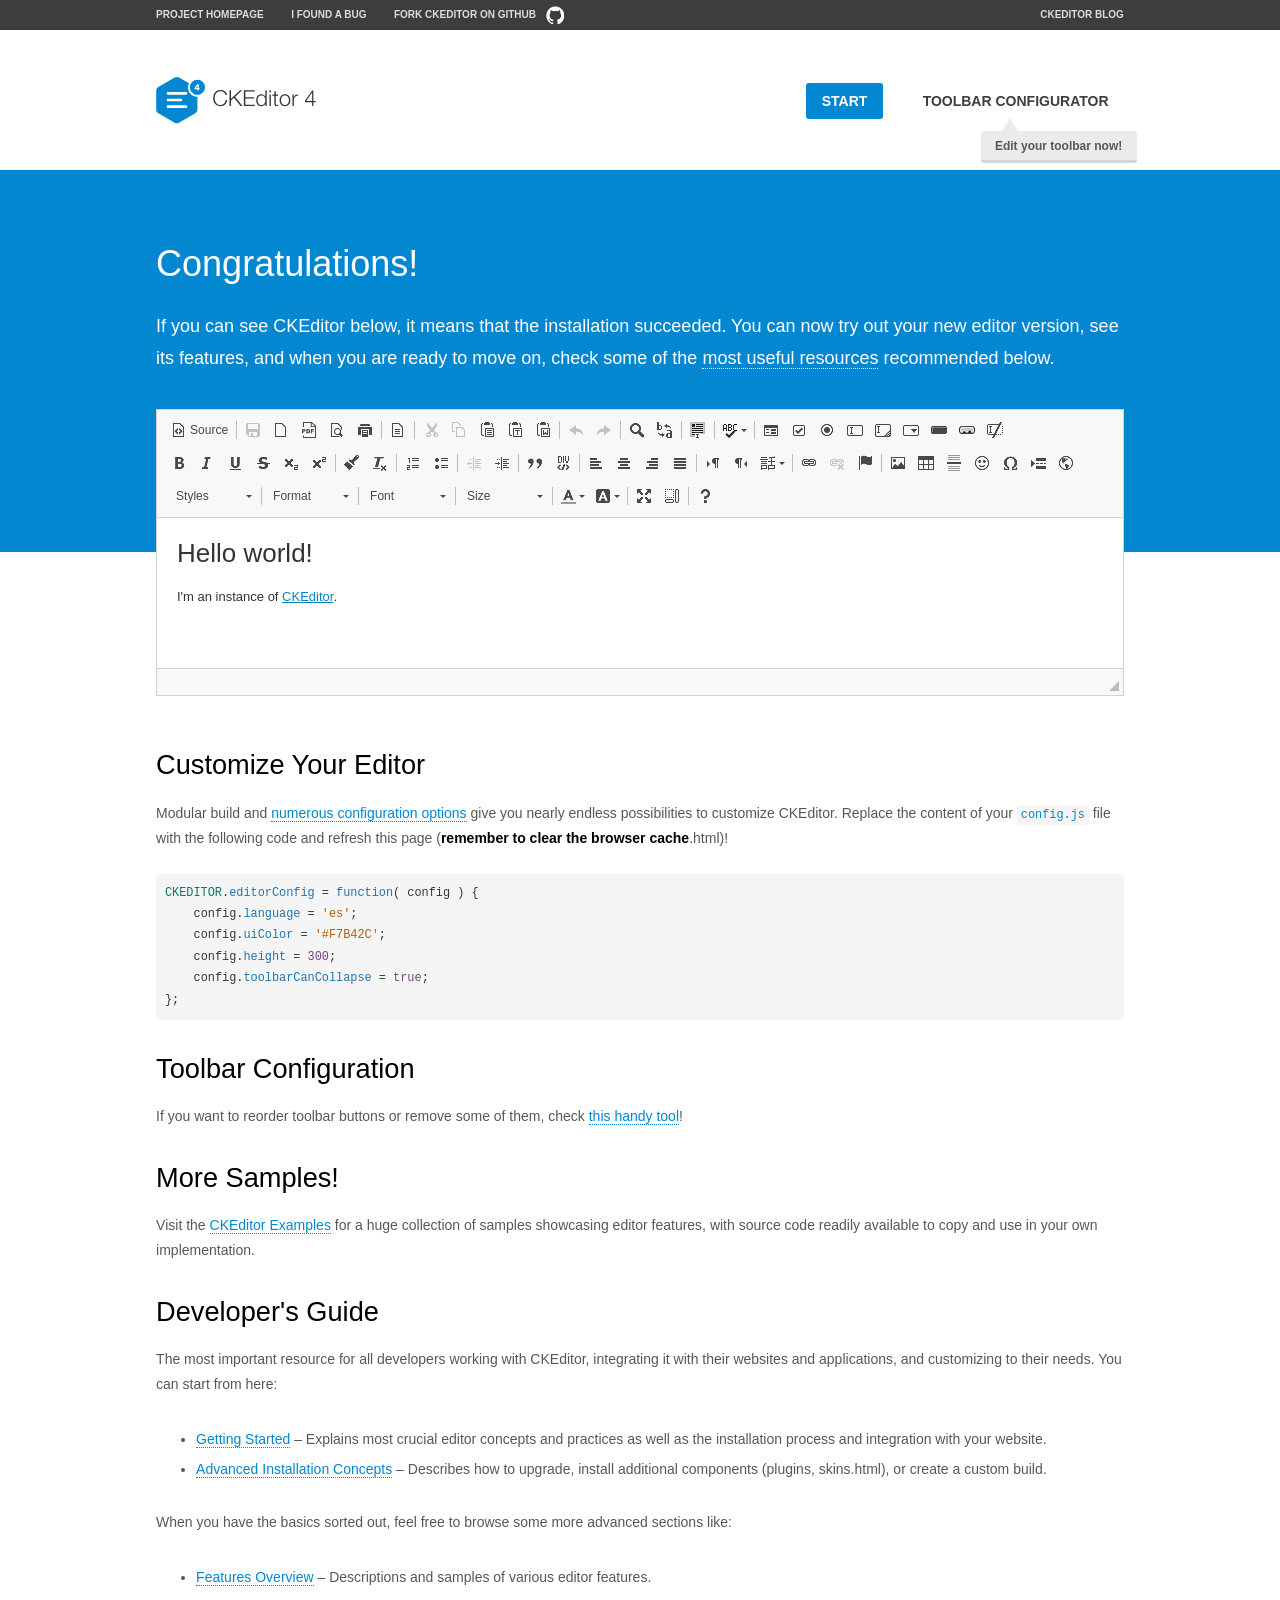
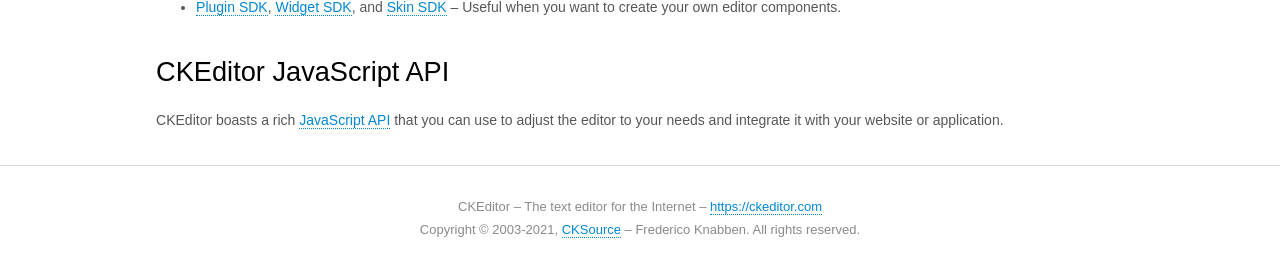
<file: GoalShop/src/main/resources/static/assets/ckeditor/samples/index.html>
<!DOCTYPE html>
<!--
Copyright (c) 2003-2021, CKSource - Frederico Knabben. All rights reserved.
For licensing, see LICENSE.md or https://ckeditor.com/legal/ckeditor-oss-license
-->
<html lang="en">
<head>
	<meta charset="utf-8">
	<title>CKEditor Sample</title>
	<script src="../ckeditor.js"></script>
	<script src="js/sample.js"></script>
	<link rel="stylesheet" href="css/samples.css">
	<link rel="stylesheet" href="toolbarconfigurator/lib/codemirror/neo.css">
	<meta name="viewport" content="width=device-width,initial-scale=1">
	<meta name="description" content="Try the latest sample of CKEditor 4 and learn more about customizing your WYSIWYG editor with endless possibilities.">
</head>
<body id="main">

<nav class="navigation-a">
	<div class="grid-container">
		<ul class="navigation-a-left grid-width-70">
			<li><a href="https://ckeditor.com/ckeditor-4/">Project Homepage</a></li>
			<li><a href="https://github.com/ckeditor/ckeditor4/issues">I found a bug</a></li>
			<li><a href="https://github.com/ckeditor/ckeditor4" class="icon-pos-right icon-navigation-a-github">Fork CKEditor on GitHub</a></li>
		</ul>
		<ul class="navigation-a-right grid-width-30">
			<li><a href="https://ckeditor.com/blog/">CKEditor Blog</a></li>
		</ul>
	</div>
</nav>

<header class="header-a">
	<div class="grid-container">
		<h1 class="header-a-logo grid-width-30">
			<a href="index.html"><img src="img/logo.svg" onerror="this.src='img/logo.png'; this.onerror=null;" alt="CKEditor Sample"></a>
		</h1>

		<nav class="navigation-b grid-width-70">
			<ul>
				<li><a href="index.html" class="button-a button-a-background">Start</a></li>
				<li><a href="toolbarconfigurator/index.html" class="button-a">Toolbar configurator <span class="balloon-a balloon-a-nw">Edit your toolbar now!</span></a></li>
			</ul>
		</nav>
	</div>
</header>

<main>
	<div class="adjoined-top">
		<div class="grid-container">
			<div class="content grid-width-100">
				<h1>Congratulations!</h1>
				<p>
					If you can see CKEditor below, it means that the installation succeeded.
					You can now try out your new editor version, see its features, and when you are ready to move on, check some of the <a href="#sample-customize">most useful resources</a> recommended below.
				</p>
			</div>
		</div>
	</div>
	<div class="adjoined-bottom">
		<div class="grid-container">
			<div class="grid-width-100">
				<div id="editor">
					<h1>Hello world!</h1>
					<p>I'm an instance of <a href="https://ckeditor.com">CKEditor</a>.</p>
				</div>
			</div>
		</div>
	</div>

	<div class="grid-container">
		<div class="content grid-width-100">
			<section id="sample-customize">
				<h2>Customize Your Editor</h2>
				<p>Modular build and <a href="https://ckeditor.com/docs/ckeditor4/latest/guide/dev_configuration.html">numerous configuration options</a> give you nearly endless possibilities to customize CKEditor. Replace the content of your <code><a href="../config.js">config.js</a></code> file with the following code and refresh this page (<strong>remember to clear the browser cache</strong>.html)!</p>
		<pre class="cm-s-neo CodeMirror"><code><span style="padding-right: 0.1px;"><span class="cm-variable">CKEDITOR</span>.<span class="cm-property">editorConfig</span> <span class="cm-operator">=</span> <span class="cm-keyword">function</span>( <span class="cm-def">config</span> ) {</span>
<span style="padding-right: 0.1px;"><span class="cm-tab">	</span><span class="cm-variable-2">config</span>.<span class="cm-property">language</span> <span class="cm-operator">=</span> <span class="cm-string">'es'</span>;</span>
<span style="padding-right: 0.1px;"><span class="cm-tab">	</span><span class="cm-variable-2">config</span>.<span class="cm-property">uiColor</span> <span class="cm-operator">=</span> <span class="cm-string">'#F7B42C'</span>;</span>
<span style="padding-right: 0.1px;"><span class="cm-tab">	</span><span class="cm-variable-2">config</span>.<span class="cm-property">height</span> <span class="cm-operator">=</span> <span class="cm-number">300</span>;</span>
<span style="padding-right: 0.1px;"><span class="cm-tab">	</span><span class="cm-variable-2">config</span>.<span class="cm-property">toolbarCanCollapse</span> <span class="cm-operator">=</span> <span class="cm-atom">true</span>;</span>
<span style="padding-right: 0.1px;">};</span></code></pre>
			</section>

			<section>
				<h2>Toolbar Configuration</h2>
				<p>If you want to reorder toolbar buttons or remove some of them, check <a href="toolbarconfigurator/index.html">this handy tool</a>!</p>
			</section>

			<section>
				<h2>More Samples!</h2>
				<p>Visit the <a href="https://ckeditor.com/docs/ckeditor4/latest/examples/index.html">CKEditor Examples</a> for a huge collection of samples showcasing editor features, with source code readily available to copy and use in your own implementation.</p>
			</section>

			<section>
				<h2>Developer's Guide</h2>
				<p>The most important resource for all developers working with CKEditor, integrating it with their websites and applications, and customizing to their needs. You can start from here:</p>
				<ul>
					<li><a href="https://ckeditor.com/docs/ckeditor4/latest/guide/dev_installation.html">Getting Started</a> &ndash; Explains most crucial editor concepts and practices as well as the installation process and integration with your website.</li>
					<li><a href="https://ckeditor.com/docs/ckeditor4/latest/guide/dev_advanced_installation.html">Advanced Installation Concepts</a> &ndash; Describes how to upgrade, install additional components (plugins, skins.html), or create a custom build.</li>
				</ul>
					<p>When you have the basics sorted out, feel free to browse some more advanced sections like:</p>
				<ul>
					<li><a href="https://ckeditor.com/docs/ckeditor4/latest/features/index.html">Features Overview</a> &ndash; Descriptions and samples of various editor features.</li>
					<li><a href="https://ckeditor.com/docs/ckeditor4/latest/guide/plugin_sdk_intro.html">Plugin SDK</a>, <a href="https://ckeditor.com/docs/ckeditor4/latest/guide/widget_sdk_intro.html">Widget SDK</a>, and <a href="https://ckeditor.com/docs/ckeditor4/latest/guide/skin_sdk_intro.html">Skin SDK</a> &ndash; Useful when you want to create your own editor components.</li>
				</ul>
			</section>

			<section>
				<h2>CKEditor JavaScript API</h2>
				<p>CKEditor boasts a rich <a href="https://ckeditor.com/docs/ckeditor4/latest/api/index.html">JavaScript API</a> that you can use to adjust the editor to your needs and integrate it with your website or application.</p>
			</section>
		</div>
	</div>
</main>

<footer class="footer-a grid-container">
	<div class="grid-container">
		<p class="grid-width-100">
			CKEditor &ndash; The text editor for the Internet &ndash; <a class="samples" href="https://ckeditor.com/">https://ckeditor.com</a>
		</p>
		<p class="grid-width-100" id="copy">
			Copyright &copy; 2003-2021, <a class="samples" href="https://cksource.com/">CKSource</a> &ndash; Frederico Knabben. All rights reserved.
		</p>
	</div>
</footer>
<script>
	initSample();
</script>

</body>
</html>
</file>
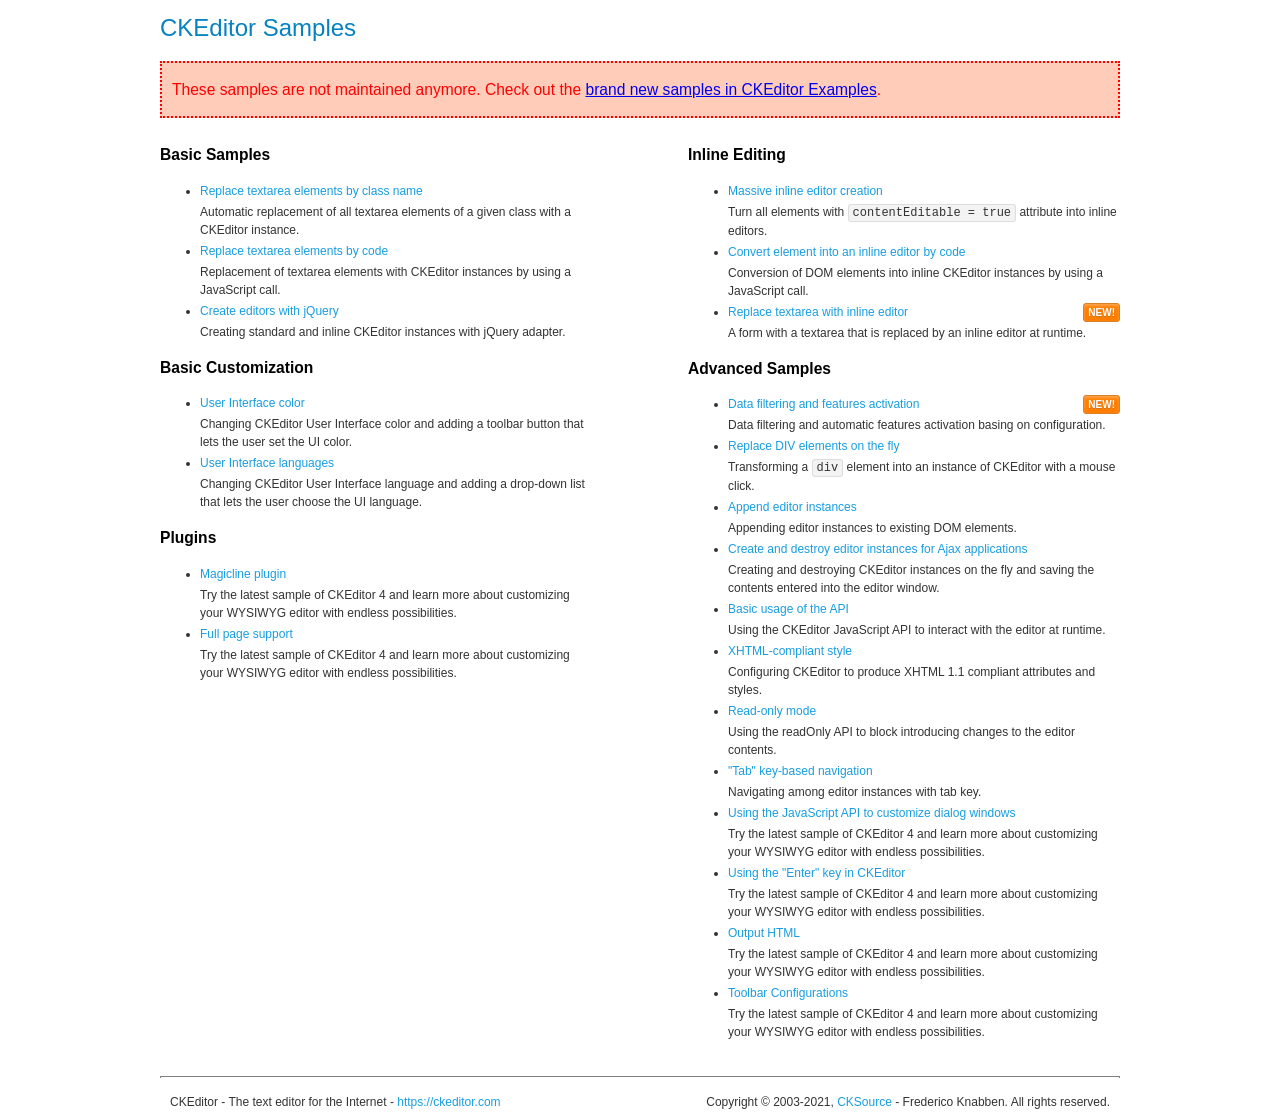
<file: GoalShop/src/main/resources/static/assets/ckeditor/samples/old/index.html>
<!DOCTYPE html>
<!--
Copyright (c) 2003-2021, CKSource - Frederico Knabben. All rights reserved.
For licensing, see LICENSE.md or https://ckeditor.com/legal/ckeditor-oss-license
-->
<html lang="en">
<head>
	<meta charset="utf-8">
	<title>CKEditor Samples</title>
	<link rel="stylesheet" href="sample.css">
	<meta name="description" content="Try the latest sample of CKEditor 4 and learn more about customizing your WYSIWYG editor with endless possibilities.">
</head>
<body>
	<h1 class="samples">
		CKEditor Samples
	</h1>
	<div class="warning deprecated">
		These samples are not maintained anymore. Check out the <a href="https://ckeditor.com/docs/ckeditor4/latest/examples/index.html">brand new samples in CKEditor Examples</a>.
	</div>
	<div class="twoColumns">
		<div class="twoColumnsLeft">
			<h2 class="samples">
				Basic Samples
			</h2>
			<dl class="samples">
				<dt><a class="samples" href="replacebyclass.html">Replace textarea elements by class name</a></dt>
				<dd>Automatic replacement of all textarea elements of a given class with a CKEditor instance.</dd>

				<dt><a class="samples" href="replacebycode.html">Replace textarea elements by code</a></dt>
				<dd>Replacement of textarea elements with CKEditor instances by using a JavaScript call.</dd>

				<dt><a class="samples" href="jquery.html">Create editors with jQuery</a></dt>
				<dd>Creating standard and inline CKEditor instances with jQuery adapter.</dd>
			</dl>

			<h2 class="samples">
				Basic Customization
			</h2>
			<dl class="samples">
				<dt><a class="samples" href="uicolor.html">User Interface color</a></dt>
				<dd>Changing CKEditor User Interface color and adding a toolbar button that lets the user set the UI color.</dd>

				<dt><a class="samples" href="uilanguages.html">User Interface languages</a></dt>
				<dd>Changing CKEditor User Interface language and adding a drop-down list that lets the user choose the UI language.</dd>
			</dl>


			<h2 class="samples">Plugins</h2>
<dl class="samples">
<dt><a class="samples" href="magicline/magicline.html">Magicline plugin</a></dt>
<dd>Try the latest sample of CKEditor 4 and learn more about customizing your WYSIWYG editor with endless possibilities.</dd>

<dt><a class="samples" href="wysiwygarea/fullpage.html">Full page support</a></dt>
<dd>Try the latest sample of CKEditor 4 and learn more about customizing your WYSIWYG editor with endless possibilities.</dd>
</dl>
		</div>
		<div class="twoColumnsRight">
			<h2 class="samples">
				Inline Editing
			</h2>
			<dl class="samples">
				<dt><a class="samples" href="inlineall.html">Massive inline editor creation</a></dt>
				<dd>Turn all elements with <code>contentEditable = true</code> attribute into inline editors.</dd>

				<dt><a class="samples" href="inlinebycode.html">Convert element into an inline editor by code</a></dt>
				<dd>Conversion of DOM elements into inline CKEditor instances by using a JavaScript call.</dd>

				<dt><a class="samples" href="inlinetextarea.html">Replace textarea with inline editor</a> <span class="new">New!</span></dt>
				<dd>A form with a textarea that is replaced by an inline editor at runtime.</dd>

				
			</dl>

			<h2 class="samples">
				Advanced Samples
			</h2>
			<dl class="samples">
				<dt><a class="samples" href="datafiltering.html">Data filtering and features activation</a> <span class="new">New!</span></dt>
				<dd>Data filtering and automatic features activation basing on configuration.</dd>

				<dt><a class="samples" href="divreplace.html">Replace DIV elements on the fly</a></dt>
				<dd>Transforming a <code>div</code> element into an instance of CKEditor with a mouse click.</dd>

				<dt><a class="samples" href="appendto.html">Append editor instances</a></dt>
				<dd>Appending editor instances to existing DOM elements.</dd>

				<dt><a class="samples" href="ajax.html">Create and destroy editor instances for Ajax applications</a></dt>
				<dd>Creating and destroying CKEditor instances on the fly and saving the contents entered into the editor window.</dd>

				<dt><a class="samples" href="api.html">Basic usage of the API</a></dt>
				<dd>Using the CKEditor JavaScript API to interact with the editor at runtime.</dd>

				<dt><a class="samples" href="xhtmlstyle.html">XHTML-compliant style</a></dt>
				<dd>Configuring CKEditor to produce XHTML 1.1 compliant attributes and styles.</dd>

				<dt><a class="samples" href="readonly.html">Read-only mode</a></dt>
				<dd>Using the readOnly API to block introducing changes to the editor contents.</dd>

				<dt><a class="samples" href="tabindex.html">"Tab" key-based navigation</a></dt>
				<dd>Navigating among editor instances with tab key.</dd>


				
<dt><a class="samples" href="dialog/dialog.html">Using the JavaScript API to customize dialog windows</a></dt>
<dd>Try the latest sample of CKEditor 4 and learn more about customizing your WYSIWYG editor with endless possibilities.</dd>

<dt><a class="samples" href="enterkey/enterkey.html">Using the &quot;Enter&quot; key in CKEditor</a></dt>
<dd>Try the latest sample of CKEditor 4 and learn more about customizing your WYSIWYG editor with endless possibilities.</dd>

<dt><a class="samples" href="htmlwriter/outputhtml.html">Output HTML</a></dt>
<dd>Try the latest sample of CKEditor 4 and learn more about customizing your WYSIWYG editor with endless possibilities.</dd>

<dt><a class="samples" href="toolbar/toolbar.html">Toolbar Configurations</a></dt>
<dd>Try the latest sample of CKEditor 4 and learn more about customizing your WYSIWYG editor with endless possibilities.</dd>

			</dl>
		</div>
	</div>
	<div id="footer">
		<hr>
		<p>
			CKEditor - The text editor for the Internet - <a class="samples" href="https://ckeditor.com/">https://ckeditor.com</a>
		</p>
		<p id="copy">
			Copyright &copy; 2003-2021, <a class="samples" href="https://cksource.com/">CKSource</a> - Frederico Knabben. All rights reserved.
		</p>
	</div>
</body>
</html>
</file>
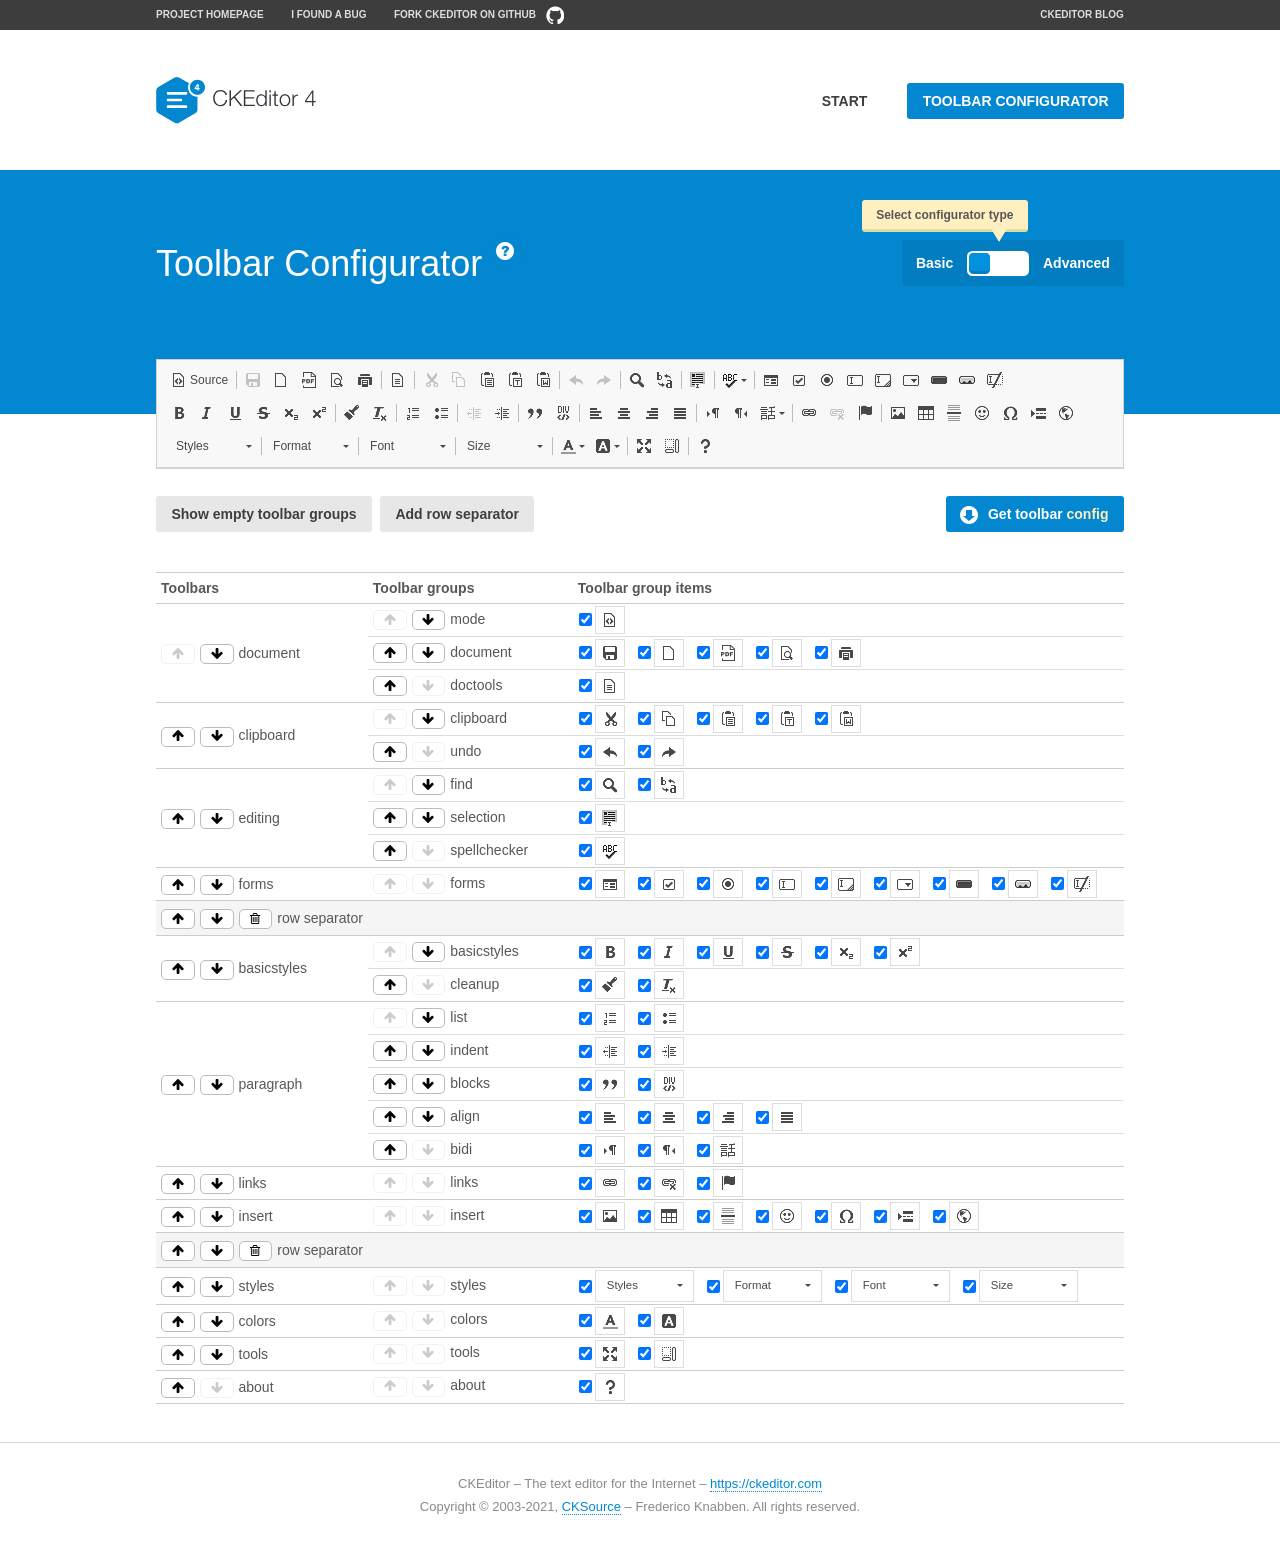
<file: GoalShop/src/main/resources/static/assets/ckeditor/samples/toolbarconfigurator/index.html>
<!DOCTYPE html>
<!--
Copyright (c) 2003-2021, CKSource - Frederico Knabben. All rights reserved.
For licensing, see LICENSE.md or https://ckeditor.com/legal/ckeditor-oss-license
-->
<!--[if IE 8]><html class="ie8"><![endif]-->
<!--[if gt IE 8]><html><![endif]-->
<!--[if !IE]><!--><html lang="en"><!--<![endif]-->
<head>
	<meta charset="utf-8">
	<title>Toolbar Configurator</title>
	<script src="../../ckeditor.js"></script>
	<script>
		if ( CKEDITOR.env.ie && CKEDITOR.env.version < 9 )
			CKEDITOR.tools.enableHtml5Elements( document );
	</script>
	<link rel="stylesheet" href="lib/codemirror/codemirror.css">
	<link rel="stylesheet" href="lib/codemirror/show-hint.css">
	<link rel="stylesheet" href="lib/codemirror/neo.css">
	<link rel="stylesheet" href="css/fontello.css">
	<link rel="stylesheet" href="../css/samples.css">
	<meta name="description" content="Try the latest sample of CKEditor 4 and learn more about customizing your WYSIWYG editor with endless possibilities.">
</head>
<body id="toolbar">

<nav class="navigation-a">
	<div class="grid-container">
		<ul class="navigation-a-left grid-width-70">
			<li><a href="https://ckeditor.com/ckeditor-4/">Project Homepage</a></li>
			<li><a href="https://github.com/ckeditor/ckeditor4/issues">I found a bug</a></li>
			<li><a href="https://github.com/ckeditor/ckeditor4" class="icon-pos-right icon-navigation-a-github">Fork CKEditor on GitHub</a></li>
		</ul>
		<ul class="navigation-a-right grid-width-30">
			<li><a href="https://ckeditor.com/blog/">CKEditor Blog</a></li>
		</ul>
	</div>
</nav>

<header class="header-a">
	<div class="grid-container">
		<h1 class="header-a-logo grid-width-30">
			<a href="../index.html"><img src="../img/logo.svg" onerror="this.src='../img/logo.png'; this.onerror=null;" alt="CKEditor Logo"></a>
		</h1>
		<nav class="navigation-b grid-width-70">
			<ul>
				<li><a href="../index.html"  class="button-a">Start</a></li>
				<li><a href="index.html"  class="button-a button-a-background">Toolbar configurator</a></li>
			</ul>
		</nav>
	</div>
</header>

<main>
	<div class="adjoined-top">
		<div class="grid-container">
			<div class="content grid-width-100">
				<div class="grid-container-nested">
					<h1 class="grid-width-60">
						Toolbar Configurator
						<a href="#help-content" type="button" title="Configurator help" id="help" class="button-a button-a-background button-a-no-text icon-pos-left icon-question-mark">Help</a>
					</h1>

					<div class="grid-width-40 grid-switch-magic">
						<div class="switch">
							<span class="balloon-a balloon-a-se">Select configurator type</span>
							<input type="radio" name="radio" data-num="1" id="radio-basic" />
							<input type="radio" name="radio" data-num="2" id="radio-advanced" />
							<label data-for="1" for="radio-basic">Basic</label>
							<span class="switch-inner">
								<span class="handler"></span>
							</span>
							<label data-for="2" for="radio-advanced">Advanced</label>
						</div>
					</div>
				</div>
			</div>
		</div>
	</div>
	<div class="adjoined-bottom">
		<div class="grid-container">
			<div class="grid-width-100">
				<div class="editors-container">
					<div id="editor-basic"></div>
					<div id="editor-advanced"></div>
				</div>
			</div>
		</div>
	</div>

	<div class="grid-container configurator">
		<div class="content grid-width-100">
			<div class="configurator">
				<div>
					<div id="toolbarModifierWrapper"></div>
				</div>
			</div>
		</div>
	</div>

	<div id="help-content">
		<div class="grid-container">
			<div class="grid-width-100">
				<h2>What Am I Doing Here?</h2>

				<div class="grid-container grid-container-nested">
					<div class="basic">
						<div class="grid-width-50">
							<p>Arrange <a href="https://ckeditor.com/docs/ckeditor4/latest/api/CKEDITOR_config.html#cfg-toolbarGroups">toolbar groups</a>, toggle <a href="https://ckeditor.com/docs/ckeditor4/latest/api/CKEDITOR_config.html#cfg-removeButtons">button visibility</a> according to your needs and get your toolbar configuration.</p>
							<p>You can replace the content of the <a href="../../config.js"><code>config.js</code></a> file with the generated configuration. If you already set some configuration options you will need to merge both configurations.</p>
						</div>
						<div class="grid-width-50">
							<p>Read more about different ways of <a href="https://ckeditor.com/docs/ckeditor4/latest/guide/dev_configuration.html">setting configuration</a> and do not forget about <strong>clearing browser cache</strong>.</p>
							<p>Arranging toolbar groups is the recommended way of configuring the toolbar, but if you need more freedom you can use the <a href="#advanced">advanced configurator</a>.</p>
						</div>
					</div>
					<div class="advanced" style="display: none;">
						<div class="grid-width-50">
							<p>With this code editor you can edit your <a href="https://ckeditor.com/docs/ckeditor4/latest/api/CKEDITOR_config.html#cfg-toolbar">toolbar configuration</a> live.</p>
							<p>You can replace the content of the <a href="../../config.js"><code>config.js</code></a> file with the generated configuration. If you already set some configuration options you will need to merge both configurations.</p>
						</div>
						<div class="grid-width-50">
							<p>Read more about different ways of <a href="https://ckeditor.com/docs/ckeditor4/latest/guide/dev_configuration.html">setting configuration</a> and do not forget about <strong>clearing browser cache</strong>.</p>
						</div>
					</div>
				</div>

				<p class="grid-container grid-container-nested">
					<button type="button" class="help-content-close grid-width-100 button-a button-a-background">Got it. Let's play!</button>
				</p>
			</div>
		</div>
	</div>
</main>

<footer class="footer-a grid-container">
	<p class="grid-width-100">
		CKEditor &ndash; The text editor for the Internet &ndash; <a class="samples" href="https://ckeditor.com/">https://ckeditor.com</a>
	</p>
	<p class="grid-width-100" id="copy">
		Copyright &copy; 2003-2021, <a class="samples" href="https://cksource.com/">CKSource</a> &ndash; Frederico Knabben. All rights reserved.
	</p>
</footer>

<script src="lib/codemirror/codemirror.js"></script>
<script src="lib/codemirror/javascript.js"></script>
<script src="lib/codemirror/show-hint.js"></script>

<script src="js/fulltoolbareditor.js"></script>
<script src="js/abstracttoolbarmodifier.js"></script>
<script src="js/toolbarmodifier.js"></script>
<script src="js/toolbartextmodifier.js"></script>
<script src="../js/sf.js"></script>

<script>
	( function() {
		'use strict';

		var mode = ( window.location.hash.substr( 1 ) === 'advanced' ) ? 'advanced' : 'basic',
			configuratorSection = CKEDITOR.document.findOne( 'main > .grid-container.configurator' ),
			basicInstruction = CKEDITOR.document.findOne( '#help-content .basic' ),
			advancedInstruction = CKEDITOR.document.findOne( '#help-content .advanced' ),

			// Configurator mode switcher.
			modeSwitchBasic = CKEDITOR.document.getById( 'radio-basic' ),
			modeSwitchAdvanced = CKEDITOR.document.getById( 'radio-advanced' );

		// Initial setup
		function updateSwitcher() {
			if ( mode === 'advanced' ) {
				modeSwitchAdvanced.$.checked = true;
			} else {
				modeSwitchBasic.$.checked = true;
			}
		}

		updateSwitcher();

		CKEDITOR.document.getWindow().on( 'hashchange', function( e ) {
			var hash = window.location.hash.substr( 1 );
			if ( !( hash === 'advanced' || hash === 'basic' ) ) {
				return;
			}
			mode = hash;
			onToolbarsDone( mode );
		} );

		CKEDITOR.document.getWindow().on( 'resize', function() {
			updateToolbar( ( mode === 'basic' ? toolbarModifier : toolbarTextModifier )[ 'editorInstance' ] );
		} );

		function onRefresh( modifier ) {
			modifier = modifier || this;

			if ( mode === 'basic' && modifier instanceof ToolbarConfigurator.ToolbarTextModifier ) {
				return;
			}

			// CodeMirror container becomes visible, so we need to refresh and to avoid rendering problems.
			if ( mode === 'advanced' && modifier instanceof ToolbarConfigurator.ToolbarTextModifier ) {
				modifier.codeContainer.refresh();
			}

			updateToolbar( modifier.editorInstance );
		}

		function updateToolbar( editor ) {
			var editorContainer = editor.container;

			// Not always editor is loaded.
			if ( !editorContainer ) {
				return;
			}

			var displayStyle = editorContainer.getStyle( 'display' );

			editorContainer.setStyle( 'display', 'block' );

			var newHeight = editorContainer.getSize( 'height' );

			var newMarginTop = parseInt( editorContainer.getComputedStyle( 'margin-top' ), 10 );
			newMarginTop = ( isNaN( newMarginTop ) ? 0 : Number( newMarginTop ) );

			var newMarginBottom = parseInt( editorContainer.getComputedStyle( 'margin-bottom' ), 10 );
			newMarginBottom = ( isNaN( newMarginBottom ) ? 0 : Number( newMarginBottom ) );

			var result = newHeight + newMarginTop + newMarginBottom;

			editorContainer.setStyle( 'display', displayStyle );

			editor.container.getAscendant( 'div' ).setStyle( 'height', result + 'px' );
		}

		var toolbarModifier = new ToolbarConfigurator.ToolbarModifier( 'editor-basic' );

		var done = 0;
		toolbarModifier.init( onToolbarInit );
		toolbarModifier.onRefresh = onRefresh;

		CKEDITOR.document.getById( 'toolbarModifierWrapper' ).append( toolbarModifier.mainContainer );

		var toolbarTextModifier = new ToolbarConfigurator.ToolbarTextModifier( 'editor-advanced' );
		toolbarTextModifier.init( onToolbarInit );
		toolbarTextModifier.onRefresh = onRefresh;

		function onToolbarInit() {
			if ( ++done === 2 ) {
				onToolbarsDone();

				positionSticky.watch( CKEDITOR.document.findOne( '.toolbar' ), function() {
					return mode === 'advanced';
				} );
			}
		}

		function onToolbarsDone() {
			if ( mode === 'basic' ) {
				toggleModeBasic( false );
			} else {
				toggleModeAdvanced( false );
			}

			updateSwitcher();

			setTimeout( function() {
				CKEDITOR.document.findOne( '.editors-container' ).addClass( 'active' );
				CKEDITOR.document.findOne( '#toolbarModifierWrapper' ).addClass( 'active' );
			}, 200 );
		}

		CKEDITOR.document.getById( 'toolbarModifierWrapper' ).append( toolbarTextModifier.mainContainer );

		function toogleModeSwitch( onElement, offElement, onModifier, offModifier ) {
			onElement.addClass( 'fancy-button-active' );
			offElement.removeClass( 'fancy-button-active' );

			onModifier.showUI();
			offModifier.hideUI();
		}

		function toggleModeBasic( callOnRefresh ) {
			callOnRefresh = ( callOnRefresh !== false );
			mode = 'basic';
			window.location.hash = '#basic';
			toogleModeSwitch( modeSwitchBasic, modeSwitchAdvanced, toolbarModifier, toolbarTextModifier );

			configuratorSection.removeClass( 'freed-width' );
			basicInstruction.show();
			advancedInstruction.hide();

			callOnRefresh && onRefresh( toolbarModifier );
		}

		function toggleModeAdvanced( callOnRefresh ) {
			callOnRefresh = ( callOnRefresh !== false );
			mode = 'advanced';
			window.location.hash = '#advanced';
			toogleModeSwitch( modeSwitchAdvanced, modeSwitchBasic, toolbarTextModifier, toolbarModifier );

			configuratorSection.addClass( 'freed-width' );
			advancedInstruction.show();
			basicInstruction.hide();

			callOnRefresh && onRefresh( toolbarTextModifier );
		}

		modeSwitchBasic.on( 'click', toggleModeBasic );
		modeSwitchAdvanced.on( 'click', toggleModeAdvanced );

		//
		// Position:sticky for the toolbar.
		//

		// Will make elements behave like they were styled with position:sticky.
		var positionSticky = {
			// Store object: {
			// 		element: CKEDITOR.dom.element, // Element which will float.
			// 		placeholder: CKEDITOR.dom.element, // Placeholder which is place to prevent page bounce.
			// 		isFixed: boolean // Whether element float now.
			// }
			watched: [],

			active: [],

			staticContainer: null,

			init: function() {
				var element = CKEDITOR.dom.element.createFromHtml(
					'<div class="staticContainer">' +
						'<div class="grid-container" >' +
							'<div class="grid-width-100">' +
								'<div class="inner"></div>' +
							'</div>' +
						'</div>' +
					'</div>' );

				this.staticContainer = element.findOne( '.inner' );

				CKEDITOR.document.getBody().append( element );
			},

			watch: function( element, preventFunc ) {
				this.watched.push( {
					element: element,
					placeholder: new CKEDITOR.dom.element( 'div' ),
					isFixed: false,
					preventFunc: preventFunc
				} );
			},

			checkAll: function() {
				for ( var i = 0; i < this.watched.length; i++ ) {
					this.check( this.watched[ i ] );
				}
			},

			check: function( element ) {
				var isFixed = element.isFixed;
				var shouldBeFixed = this.shouldBeFixed( element );

				// Nothing to be done.
				if ( isFixed === shouldBeFixed ) {
					return;
				}

				var placeholder = element.placeholder;

				if ( isFixed ) {
					// Unfixing.

					element.element.insertBefore( placeholder );
					placeholder.remove();

					element.element.removeStyle( 'margin' );

					this.active.splice( CKEDITOR.tools.indexOf( this.active, element ), 1 );

				} else {
					// Fixing.
					placeholder.setStyle( 'width', element.element.getSize( 'width' ) + 'px' );
					placeholder.setStyle( 'height', element.element.getSize( 'height' ) + 'px' );
					placeholder.setStyle( 'margin-bottom', element.element.getComputedStyle( 'margin-bottom' ) );
					placeholder.setStyle( 'display', element.element.getComputedStyle( 'display' ) );
					placeholder.insertAfter( element.element );

					this.staticContainer.append( element.element );

					this.active.push( element );
				}

				element.isFixed = !element.isFixed;
			},

			shouldBeFixed: function( element ) {
				if ( element.preventFunc && element.preventFunc() ) {
					return false;
				}

				// If element is already fixed we are checking it's placeholder.
				var related = ( element.isFixed ? element.placeholder : element.element ),
					clientRect = related.$.getBoundingClientRect(),
					staticHeight = this.staticContainer.getSize('height' ),
					elemHeight = element.element.getSize( 'height' );

				if ( element.isFixed ) {
					return ( clientRect.top + elemHeight < staticHeight );
				} else {
					return ( clientRect.top < staticHeight );
				}
			}
		};

		positionSticky.init();

		CKEDITOR.document.getWindow().on( 'scroll',
			CKEDITOR.tools.eventsBuffer( 100, positionSticky.checkAll, positionSticky ).input
		);

		// Make the toolbar sticky.
		positionSticky.watch( CKEDITOR.document.findOne( '.editors-container' ) );

		// Help button and help-content.
		( function() {
			var helpButton = CKEDITOR.document.getById( 'help' ),
				helpContent = CKEDITOR.document.getById( 'help-content' );

			// Don't show help button on IE8 because it's unsupported by Pico Modal.
			if ( CKEDITOR.env.ie && CKEDITOR.env.version == 8 ) {
				helpButton.hide();
			} else {
				// Display help modal when the button is clicked.
				helpButton.on( 'click', function( evt ) {
					SF.modal( {
						// Clone modal content from DOM.
						content: helpContent.getHtml(),

						afterCreate: function( modal ) {
							// Enable modal content button to close the modal.
							new CKEDITOR.dom.element( modal.modalElem() ).findOne( '.help-content-close' ).once( 'click', modal.close );
						}
					} ).show();
				} );
			}
		} )();
	} )();
</script>
</body>
</html>
</file>
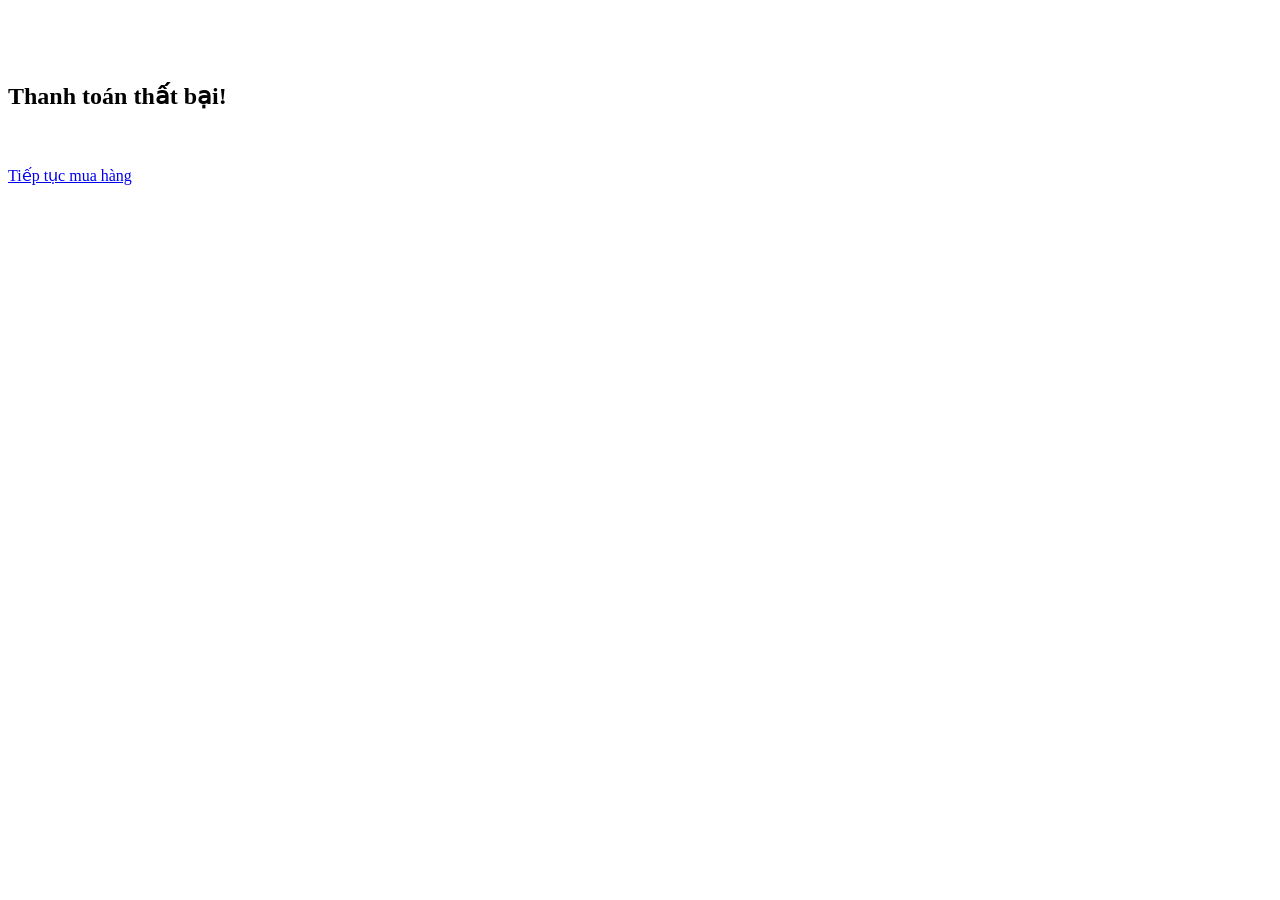
<file: GoalShop/src/main/resources/templates/user/cancel.html>
<!DOCTYPE html>
<html xmlns:th="http://www.thymeleaf.org"
	th:replace="~{user/layout/index :: dynamic(~{::main})}">


<body>
<main>

	<form th:action="@{/security/login}" method="post"
		class="col-sm-6 col-sm-offset-3 mtb_20">
		
		<div   class="product-thumb">
			<br> <br> <br>
		<div class="panel-heading text-center" > <h2> <strong> Thanh toán thất bại! </strong></h2></div>
		
		<div class="form-group text-center" >
			<i class=" social_icon_tt fa fa-check" style="font-size: 24px"></i>
		</div>
		<br> <br>
	
		<div class="form-group">
			<div class="row">
				<div class="col-sm-8 col-sm-offset-2">
					<div class="text-center">
						<a class="form-control btn "  href="/product/list">Tiếp tục mua hàng</a>
					
					</div>
				</div>
			</div>
		</div>
		<br>
		<br>
		<br>
		</div>
	</form>
	
	</main>
	</body>
</file>
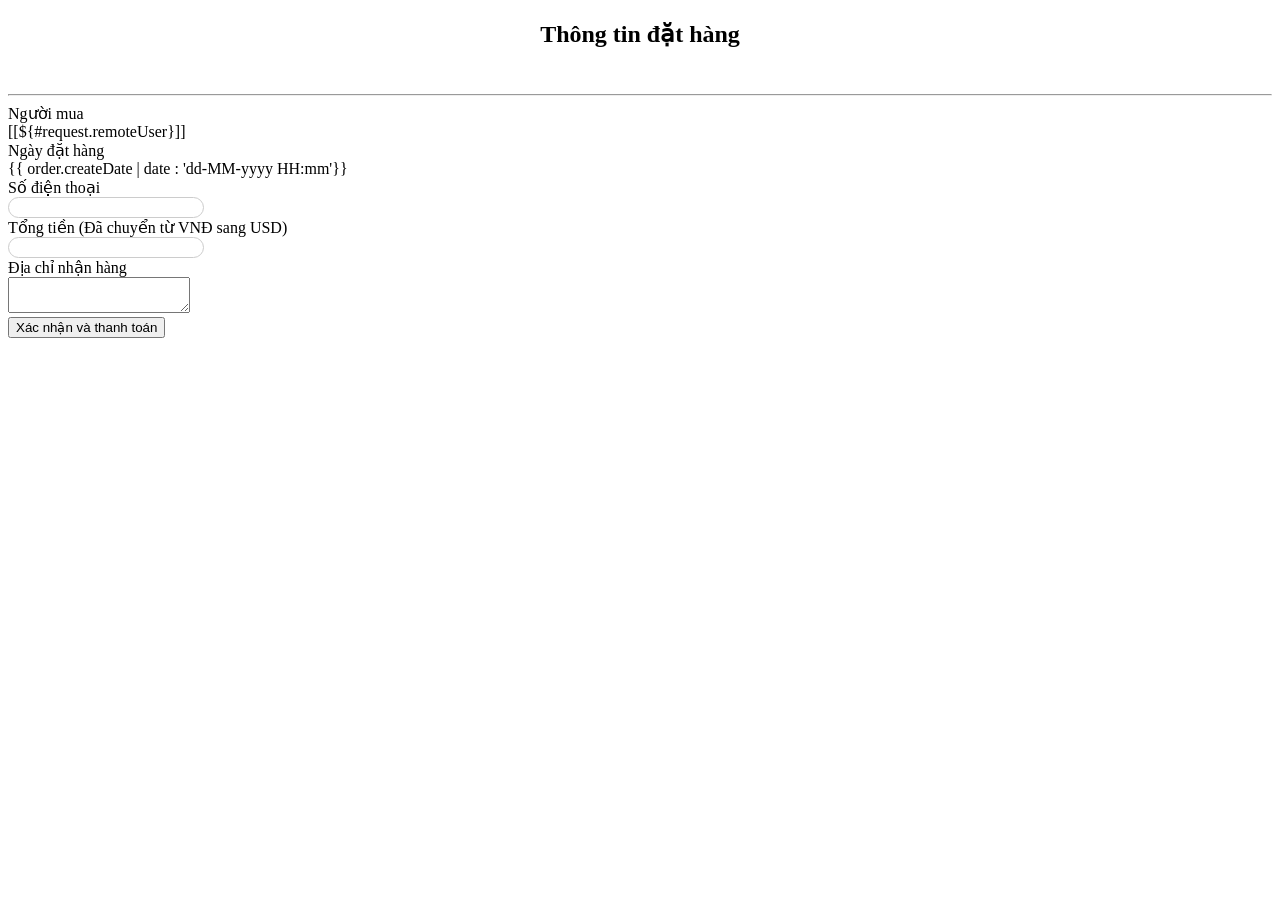
<file: GoalShop/src/main/resources/templates/user/home.html>
<!DOCTYPE html>
<html xmlns:th="http://www.thymeleaf.org"
	th:replace="~{user/layout/index :: dynamic(~{::main})}">


<body>
	<main>
		<div th:replace="~{user/cart/view :: shopping_cart}"></div>
		<div class="panel-primary">
					<form method="post" action="/pay">
						<div class="panel-header-dh">
							<h2 style="text-align: center;">Thông tin đặt hàng</h2>
							<br>
							<hr>
						</div>
						
						<div class="panel-body-dh">
							<div class="form-group col-sm-6">
								<div class="thongtin">Người mua</div>
								<div class="form-control" id="username" readonly>[[${#request.remoteUser}]]</div>
							</div>
							<div class="form-group col-sm-6">

								<div class="thongtin">Ngày đặt hàng</div>
								<div class="form-control" readonly>{{ order.createDate | date :
									'dd-MM-yyyy HH:mm'}}</div>
							</div>
							<div class="form-group col-sm-6">
								<div class="thongtin">Số điện thoại</div>
								<input class="form-control"style="border-radius: 20px; font-size: 15px; border: 1px solid #ccc;"
									type="text" required pattern="[0][0-9]{9}" ng-model="order.phone">
							</div>
							<div hidden="TRUE" class="form-group col-sm-6">
								<div class="thongtin">Tổng tiền ($)</div>
								<input class="form-control" readonly style="border-radius: 20px; font-size: 15px; border: 1px solid #ccc;"
									type="text" id="price" name="price" ng-model="order.price /23000 ">
							</div>
							<div class="form-group col-sm-6">
								<div class="thongtin">Tổng tiền (Đã chuyển từ VNĐ sang USD)</div>
								<input class="form-control" readonly style="border-radius: 20px; font-size: 15px; border: 1px solid #ccc;"
									type="text"  ng-model="order.price /23000 | currency : $ : 2 ">
							</div>

							<div hidden="true">
								<input class="form-control" type="text" id="currency"
									name="currency" placeholder="Enter Currency"
									ng-model="order.currency"> <input class="form-control"
									type="text" id="method" name="method"
									placeholder="Payment Method" ng-model="order.method"> <input
									class="form-control" type="text" id="intent" name="intent"
									placeholder="sale" ng-model="order.intent"> <input
									class="form-control" type="text" id="description"
									name="description" placeholder="Payment Description"
									ng-model="order.description">

							</div>
							
							<div class="form-group  col-sm-12">
								<div class="thongtin">Địa chỉ nhận hàng</div>
								<textarea ng-model="order.address" class="form-control" required></textarea>
							</div>
							
						</div>
						
						<div class=" text-center">
						<input type="submit" ng-click="order.purchase1()"
							value="Xác nhận và thanh toán" class="btn ">
						</div>
					</form>

		</div>
	</main>
</body>
</html>
</file>
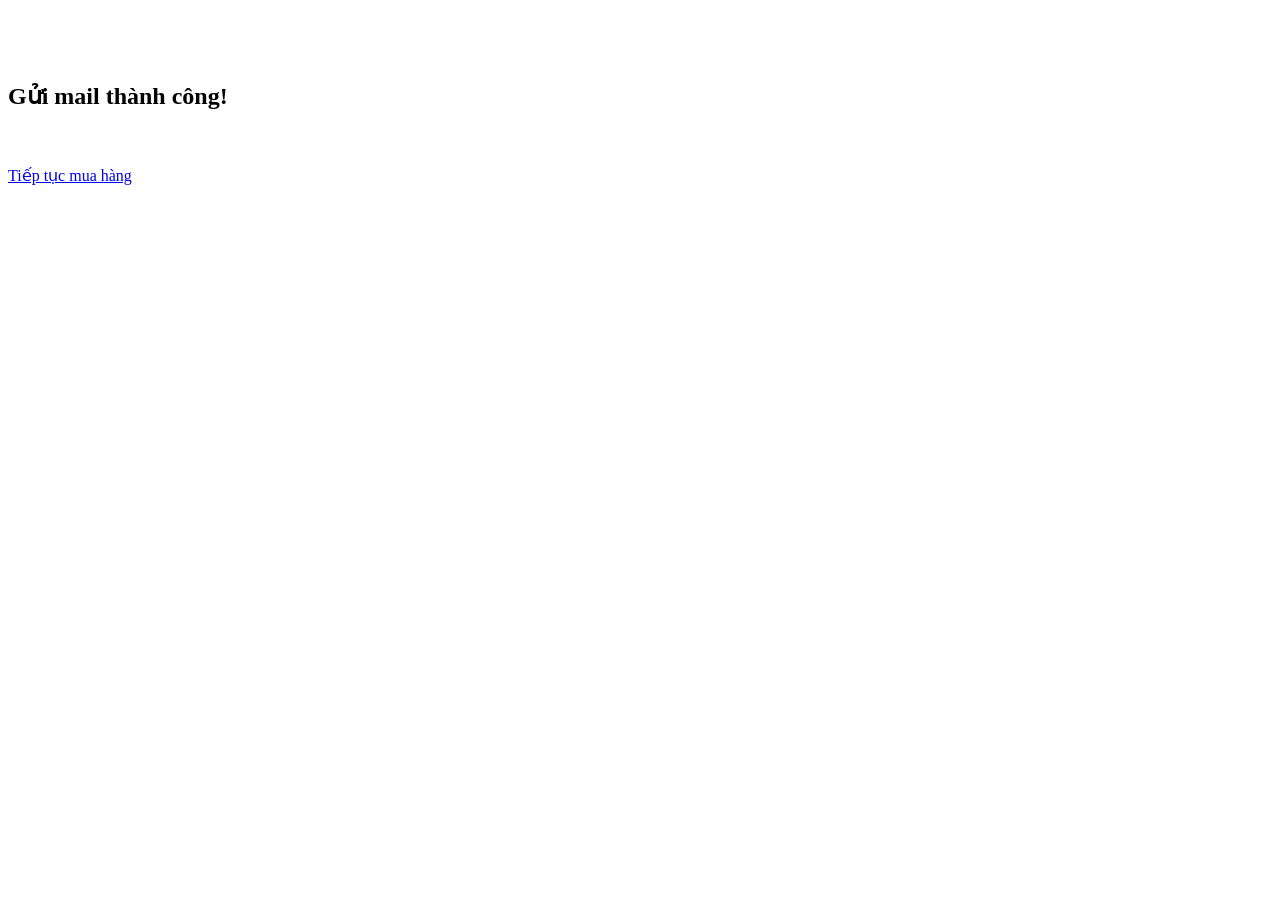
<file: GoalShop/src/main/resources/templates/user/result.html>
<!DOCTYPE html>
<html xmlns:th="http://www.thymeleaf.org"
	th:replace="~{user/layout/index :: dynamic(~{::main})}">


<body>
<main>

	<form th:action="@{/security/login}" method="post"
		class="col-sm-6 col-sm-offset-3 mtb_20">
		
		<div  class="product-thumb">
			<br> <br> <br>
		<div class="panel-heading text-center" > <h2> <strong> Gửi mail thành công! </strong></h2></div>
		
		<div class="form-group text-center" >
			<i class=" social_icon_tt fa fa-check" style="font-size: 24px"></i>
		</div>
		<br> <br>
	
		<div class="form-group">
			<div class="row">
				<div class="col-sm-8 col-sm-offset-2">
					<div class="text-center">
						<a class="form-control btn " href="/product/list">Tiếp tục mua hàng</a>
					
					</div>
				</div>
			</div>
		</div>
		<br>
		<br>
		<br>
		</div>
	</form>
	
	</main>
	</body>
</file>
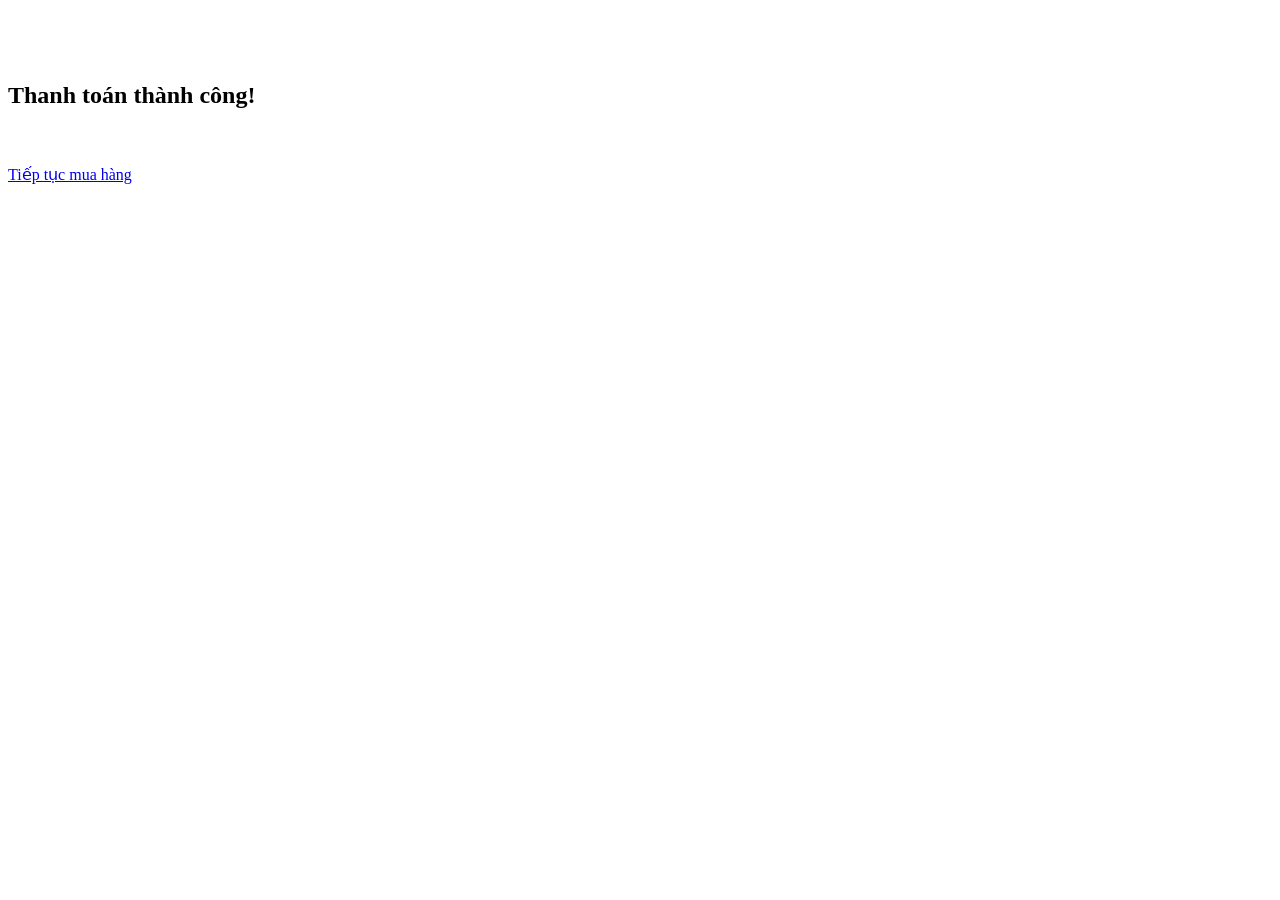
<file: GoalShop/src/main/resources/templates/user/success.html>
<!DOCTYPE html>
<html xmlns:th="http://www.thymeleaf.org"
	th:replace="~{user/layout/index :: dynamic(~{::main})}">


<body>
<main>

	<form th:action="@{/security/login}" method="post"
		class="col-sm-6 col-sm-offset-3 mtb_20">
		
		<div  class="product-thumb">
			<br> <br> <br>
		<div class="panel-heading text-center" > <h2> <strong> Thanh toán thành công! </strong></h2></div>
		
		<div class="form-group text-center" >
			<i class=" social_icon_tt fa fa-check" style="font-size: 24px"></i>
		</div>
		<br> <br>
	
		<div class="form-group">
			<div class="row">
				<div class="col-sm-8 col-sm-offset-2">
					<div class="text-center">
						<a class="form-control btn " ng-click="order.purchase2()" href="/product/list">Tiếp tục mua hàng</a>
					
					</div>
				</div>
			</div>
		</div>
		<br>
		<br>
		<br>
		</div>
	</form>
	
	</main>
	</body>
</file>
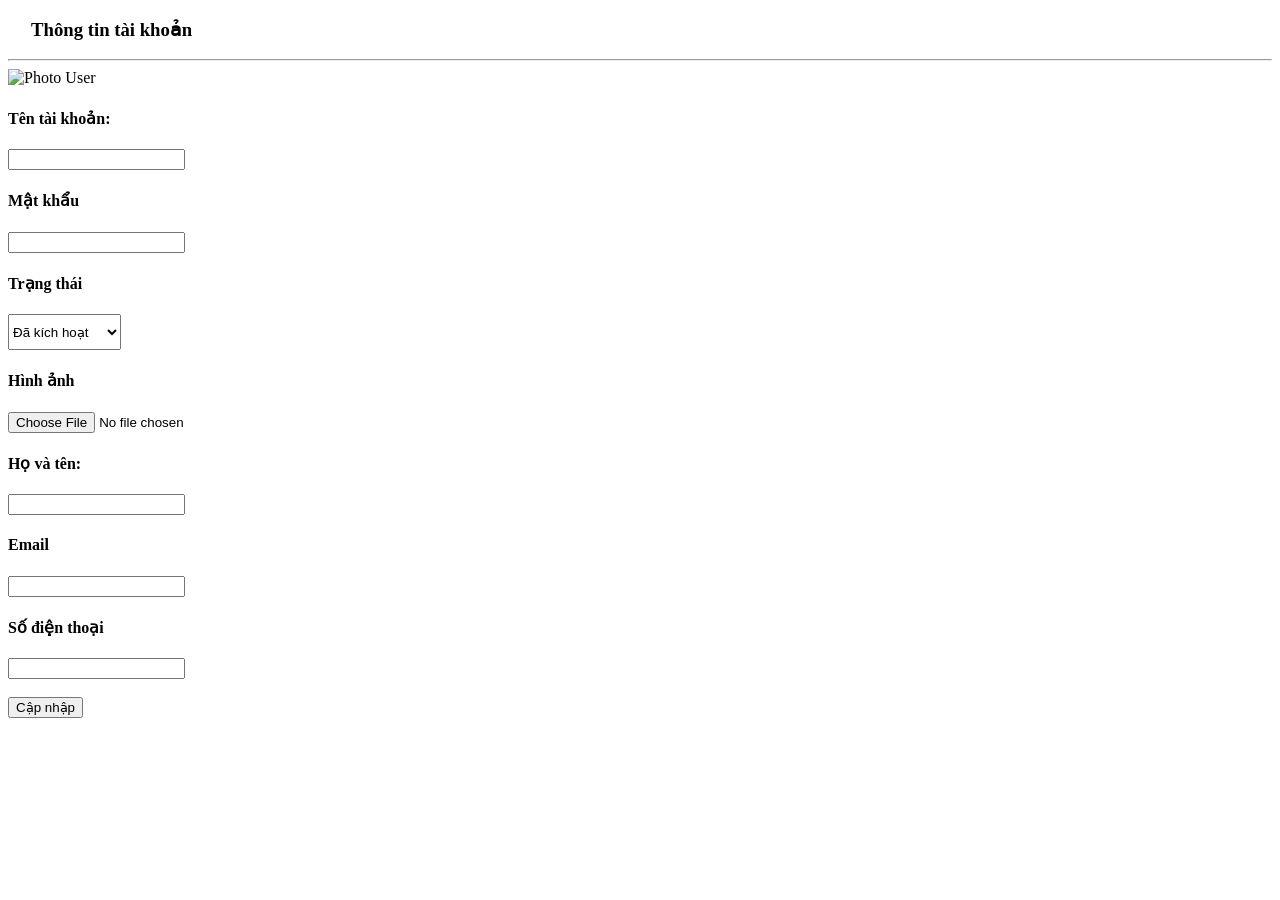
<file: GoalShop/src/main/resources/templates/admin/acc/info.html>
<!DOCTYPE html>
<html xmlns:th="http://www.thymeleaf.org"
	th:replace="~{admin/layout/index :: dynamic(~{::main})}">

	<body>
<main>
	<div class="row mt">
          <div class="col-md-12">
            <div class="content-panel">
		<h3>&emsp;<i class="fa fa-angle-right"></i> Thông tin tài khoản</h3>
		<hr>
		<div class="panel-body">
			<form th:action="@{/infonew}" method="post" modelAttribute="acc"
				enctype="multipart/form-data">
				<div class="row">
					<div class="col-sm-4 text-center">
						<label for="image"> <img
							th:src="@{|/assets/images/${acc.Photo}|}"
							style="max-width: 100%; height: 200px;" alt="Photo User">
						</label>
					</div>
					<div class="col-sm-8">
						<div class="row">
							<div class="form-group col-sm-6">
								<div><h4>Tên tài khoản:</h4></div>
								<input name="username" th:value="${#request.remoteUser}"
									class="form-control" readonly="readonly">
							</div>
							<div class="form-group col-sm-3">
								<div><h4>Mật khẩu</h4></div>
								<input type="password" name="Password" th:value="${acc.Password}"
									class="form-control">
							</div>
							<div class="form-group col-sm-3">
								<div><h4>Trạng thái</h4></div>
								<select class="form-control" name="active"
												data-live-search="true" style="height: 36px;">
											
												<option value="true">Đã kích hoạt</option>
												<option value="false">Chưa kích hoạt</option>
											</select>
							</div>
						</div>
						<div class="row">
							<div class="form-group col-sm-6">
								<div><h4>Hình ảnh</h4></div>
								<input type="hidden" name="Photo" th:value="${acc.Photo}">
								<input type="file" name="photo_img" class="form-control">
							</div>
							<div class="form-group col-sm-6">
								<div><h4>Họ và tên:</h4></div>
								<input type="text" name="Fullname" th:value="${acc.Fullname}"
									class="form-control">
							</div>
							<div class="form-group col-sm-6">
								<div><h4>Email</h4></div>
								<input type="email" name="Email" th:value="${acc.Email}"
									class="form-control">
							</div>
							<div class="form-group col-sm-6">
								<div><h4>Số điện thoại</h4></div>
								<input type="text" name="Phone" th:value="${acc.Phone}"
									class="form-control">
							</div>
						</div>
						
						<i class="pull-left text-danger" th:text="${message}"></i> <br>
						<button   type="submit" class="btn btn-round btn-info">Cập nhập</button>
						</div>
						</div>
			</form>
		</div>
	</div>
	</div>
	</div>
	
	
</main>
</body>
</html>
</file>
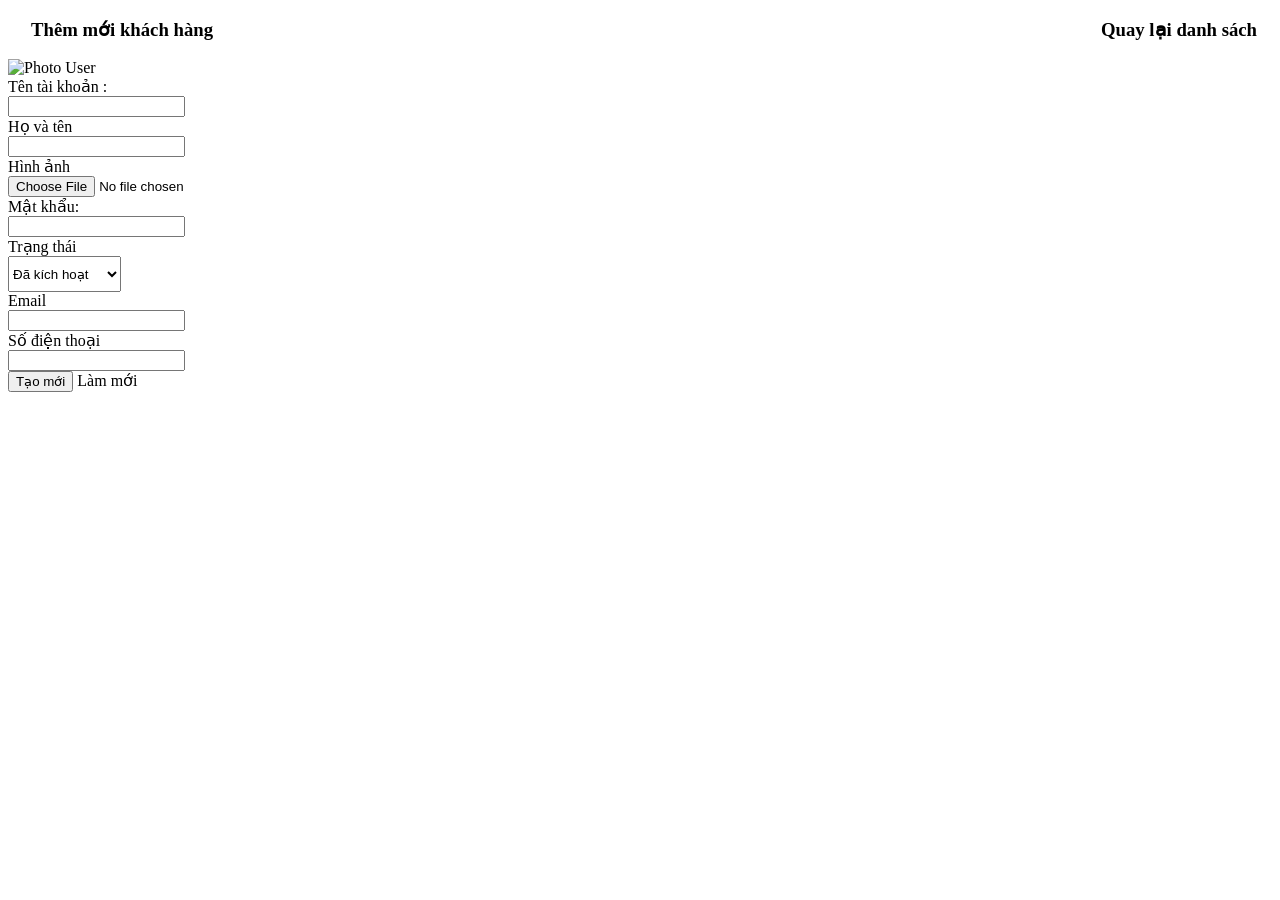
<file: GoalShop/src/main/resources/templates/admin/account/detail.html>
<!DOCTYPE html>
<html xmlns:th="http://www.thymeleaf.org"
	th:replace="~{admin/layout/index :: dynamic(~{::main})}">


<body>
<main>
<div class="row mt">
			<div class="col-md-12">
				<div class="content-panel">
					<h3>&emsp;
						<i class="fa fa-angle-right"></i> Thêm mới khách hàng
						&nbsp;&nbsp;&nbsp;&nbsp; 
						<a style="float: right; padding: 0 15px;" tH:href=@{/admin/account/list}>
							<i class="fa fa-mail-reply" style="font-size:18px"></i> Quay lại danh sách 
						</a>
					</h3><div class="panel-body">
			<form th:action="@{/admin/account/detail}" method="post" modelAttribute="acc"
				enctype="multipart/form-data">
				<i th:utext="${message}"></i>
				<div class="panel-heading text-center" style="color: #54aee2;font-style:oblique;font-variant: inherit;font-weight: bolder; "></div>
				<div class="row">
					<div class="col-sm-4 text-center">
						<label for="image"> <img
							th:src="@{|/assets/images/${acc.photo}|}"
							style="max-width: 100%; height: 200px;" alt="Photo User">
						</label>
						
					</div>
					<div class="col-sm-8">
						<div class="row">
							<div class="form-group col-sm-6">
								<div>Tên tài khoản : </div>
								<input type="text" name="Username" th:value="${acc.Username}"
									class="form-control" required >
							</div>
							<div class="form-group col-sm-6">
								<div>Họ và tên</div>
								<input type="text" name="Fullname" th:value="${acc.Fullname}"
									class="form-control" required>
							</div>
						</div>
						<div class="row">
							<div class="form-group col-sm-6">
								<div>Hình ảnh</div>
								<input type="hidden" name="Photo" th:value="${acc.Photo}">
								<input type="file" name="photo_img" class="form-control">
							</div>
							<div class="form-group col-sm-3">
								<div>Mật khẩu:</div>
								<input type="password" name="Password" th:value="${acc.Password}"
									class="form-control" required>
							</div>
							<div class="form-group col-sm-3">
								<div>Trạng thái</div>
											<select class="form-control" name="active"
												data-live-search="true" style="height: 36px;">
												
												<option value="true">Đã kích hoạt</option>
												<option value="false">Chưa kích hoạt</option>
											</select>
							</div>
							<div class="form-group col-sm-6">
								<div>Email</div>
								<input type="email" name="Email" th:value="${acc.Email}"
									class="form-control" required>
							</div>
							<div class="form-group col-sm-6">
								<div>Số điện thoại</div>
								<input type="text" name="Phone" th:value="${acc.Phone}"
									class="form-control" required>
							</div>
						
						</div>
						
						<button formaction="/admin/account/create" class="btn btn-round btn-info" ><span class="glyphicon glyphicon-check"></span> Tạo mới</button>
						
						<a tH:href=@{/admin/account/detail}  class="btn btn-round btn-default"><span class="glyphicon glyphicon-refresh"></span> Làm mới</a>
						</div>
						</div>
			</form>
		</div>
	</div>
	</div>
	</div>
	
	
</main>
</body>
</html>
</file>
<file: GoalShop/src/main/resources/static/assets/ckeditor/samples/css/samples.css>
/**
 * @license Copyright (c) 2003-2021, CKSource - Frederico Knabben. All rights reserved.
 * For licensing, see LICENSE.md or https://ckeditor.com/legal/ckeditor-oss-license
 */
@media (max-width: 900px) {
  .global-is-mobile-hidden {
    display: none !important;
  }
}
article,
aside,
details,
figcaption,
figure,
footer,
header,
hgroup,
main,
menu,
nav,
section {
  display: block;
}
body,
html {
  margin: 0;
  padding: 0;
  font: 16px / 1.8 Arial, 'Helvetica Neue', Helvetica, sans-serif;
  font-weight: 300;
  color: #575757;
}
.grid-width-10 {
  width: 10%;
}
.grid-width-20 {
  width: 20%;
}
.grid-width-30 {
  width: 30%;
}
.grid-width-40 {
  width: 40%;
}
.grid-width-50 {
  width: 50%;
}
.grid-width-60 {
  width: 60%;
}
.grid-width-70 {
  width: 70%;
}
.grid-width-80 {
  width: 80%;
}
.grid-width-90 {
  width: 90%;
}
.grid-width-100 {
  width: 100%;
}
@media (max-width: 900px) {
  .grid-width-10,
  .grid-width-20,
  .grid-width-30,
  .grid-width-40,
  .grid-width-50,
  .grid-width-60,
  .grid-width-70,
  .grid-width-80,
  .grid-width-90,
  .grid-width-100 {
    width: 100%;
  }
}
*[class*="grid-width"] {
  -webkit-box-sizing: border-box;
  -moz-box-sizing: border-box;
  box-sizing: border-box;
  padding-left: 4%;
  padding-right: 4%;
  float: left;
}
*[class*="grid-width"]:after,
.grid-container:after,
*[class*="grid-width"]:before,
.grid-container:before {
  content: '';
  display: block;
  overflow: hidden;
  visibility: hidden;
  font-size: 0;
  line-height: 0;
  width: 0;
  height: 0;
}
*[class*="grid-width"]:after,
.grid-container:after {
  clear: both;
}
.grid-container {
  -webkit-box-sizing: border-box;
  -moz-box-sizing: border-box;
  box-sizing: border-box;
  margin-left: auto;
  margin-right: auto;
}
.grid-container-nested *[class*="grid-width"]:first-child {
  padding-left: 0;
}
.grid-container-nested *[class*="grid-width"]:last-child {
  padding-right: 0;
}
@media (max-width: 900px) {
  .grid-container-nested *[class*="grid-width"]:first-child {
    padding-left: 4%;
  }
  .grid-container-nested *[class*="grid-width"]:last-child {
    padding-right: 4%;
  }
}
.header-a {
  min-height: 140px;
  overflow: hidden;
}
.header-a .header-a-logo {
  margin: 40px 0 0;
}
@media (max-width: 900px) {
  .header-a .header-a-logo {
    text-align: center;
  }
}
.header-a .header-a-logo img {
  border: transparent;
}
.navigation-a {
  height: 30px;
  background: #3D3D3D;
  position: absolute;
  left: 0;
  right: 0;
  top: 0;
  padding: 0;
  overflow: hidden;
}
@media (max-width: 900px) {
  .navigation-a {
    text-align: center;
  }
}
.navigation-a ul {
  list-style: none;
  margin: 0;
  overflow: hidden;
}
.navigation-a ul li,
.navigation-a ul li a {
  display: inline-block;
}
@media (max-width: 900px) {
  .navigation-a ul {
    width: auto;
    text-overflow: ellipsis;
    white-space: nowrap;
    display: inline-block;
    float: none;
  }
  .navigation-a ul:before,
  .navigation-a ul:after {
    display: none;
  }
}
.navigation-a ul.navigation-a-left {
  text-align: left;
}
@media (max-width: 900px) {
  .navigation-a ul.navigation-a-left {
    padding-right: 0;
  }
}
.navigation-a ul.navigation-a-right {
  text-align: right;
}
@media (max-width: 900px) {
  .navigation-a ul.navigation-a-right {
    padding-left: 23px;
  }
}
.navigation-a ul li + li {
  margin-left: 23px;
}
.navigation-a ul li a {
  font-size: 10px;
  font-size: 0.625rem;
  line-height: 18px;
  line-height: 1.13rem;
  line-height: 30px;
  float: left;
  color: #ddd;
  font-weight: bold;
  text-decoration: none;
  text-transform: uppercase;
}
.navigation-a ul li a:hover {
  cursor: pointer;
  color: #fff;
}
.icon-navigation-a-github:before,
.icon-navigation-a-github:after {
  background-image: url("[data-uri]");
}
.navigation-b {
  text-align: right;
  margin: 52px 0 0;
  overflow: visible;
}
@media (max-width: 900px) {
  .navigation-b {
    text-align: center;
    margin-top: 20px;
    padding: 0;
  }
}
.navigation-b ul {
  padding: 0;
  list-style: none;
  margin: 0;
  overflow: visible;
}
.navigation-b ul li,
.navigation-b ul li a {
  display: inline-block;
}
@media (max-width: 900px) {
  .navigation-b ul {
    display: table;
    width: 100%;
    padding-bottom: 1.5em;
  }
}
@media (max-width: 900px) {
  .navigation-b ul li {
    display: table-row;
  }
}
.navigation-b ul li + li {
  margin-left: 20px;
}
@media (max-width: 900px) {
  .navigation-b ul li + li {
    margin-left: 0;
  }
}
.navigation-b ul li a {
  -webkit-box-sizing: border-box;
  -moz-box-sizing: border-box;
  box-sizing: border-box;
  text-transform: uppercase;
  text-decoration: none;
  outline: none;
}
@media (max-width: 900px) {
  .navigation-b ul li a {
    width: 100%;
    -webkit-border-radius: 0;
    -webkit-background-clip: padding-box;
    -moz-border-radius: 0;
    -moz-background-clip: padding;
    border-radius: 0;
    background-clip: padding-box;
  }
}
.footer-a {
  font-size: 13px;
  font-size: 0.8125rem;
  line-height: 23.4px;
  line-height: 1.46rem;
  padding-top: 2.25em;
  padding-bottom: 2.25em;
  overflow: hidden;
  color: #8a8a8a;
}
.footer-a a {
  color: #0287D0;
  text-decoration: none;
  border-bottom: 1px dotted #0287D0;
}
.footer-a a:hover {
  color: #0277b7;
}
.footer-a p {
  margin: 0;
  display: inline-block;
  text-align: center;
}
.content {
  font-size: 14px;
  font-size: 0.875rem;
  line-height: 25.2px;
  line-height: 1.57rem;
  overflow: hidden;
  padding-top: 1.5em;
  padding-bottom: 1.5em;
}
.content p {
  margin: 0.75em 0;
}
.content ul,
.content ol,
.content pre,
.content blockquote,
.content textarea:not([class^="cke"]),
.content .cke {
  margin: 1.875em 0;
}
.content code,
.content kbd {
  -webkit-border-radius: 3px;
  -webkit-background-clip: padding-box;
  -moz-border-radius: 3px;
  -moz-background-clip: padding;
  border-radius: 3px;
  background-clip: padding-box;
  padding: 3px 4px;
}
.content pre,
.content code,
.content kbd,
.content blockquote {
  background: #f5f5f5;
}
.content blockquote,
.content pre {
  background: none;
  border-left: 4px solid #0287D0;
  padding: 1.5em 2.25em;
}
.content p a,
.content ul a,
.content ol a,
.content blockquote a,
.content h1 a,
.content h2 a,
.content h3 a,
.content h4 a,
.content h5 a {
  color: #0287D0;
  text-decoration: none;
  border-bottom: 1px dotted #0287D0;
}
.content p a:hover,
.content ul a:hover,
.content ol a:hover,
.content blockquote a:hover,
.content h1 a:hover,
.content h2 a:hover,
.content h3 a:hover,
.content h4 a:hover,
.content h5 a:hover {
  color: #0277b7;
}
.content h1,
.content h2,
.content h3,
.content h4,
.content h5 {
  color: #000;
  font-weight: 100;
}
.content h1 code,
.content h2 code,
.content h3 code,
.content h4 code,
.content h5 code,
.content h1 kbd,
.content h2 kbd,
.content h3 kbd,
.content h4 kbd,
.content h5 kbd {
  font-size: inherit;
}
.content h1 a.content-heading-anchor,
.content h2 a.content-heading-anchor,
.content h3 a.content-heading-anchor,
.content h4 a.content-heading-anchor,
.content h5 a.content-heading-anchor {
  font-weight: 100;
  vertical-align: middle;
  opacity: 0;
  border: 0;
}
.content h1:hover a.content-heading-anchor,
.content h2:hover a.content-heading-anchor,
.content h3:hover a.content-heading-anchor,
.content h4:hover a.content-heading-anchor,
.content h5:hover a.content-heading-anchor {
  opacity: 1;
}
.content h1:target a,
.content h2:target a,
.content h3:target a,
.content h4:target a,
.content h5:target a {
  -webkit-animation: targetLinkOpacity 0.5s linear alternate;
  -moz-animation: targetLinkOpacity 0.5s linear alternate;
  -o-animation: targetLinkOpacity 0.5s linear alternate;
  animation: targetLinkOpacity 0.5s linear alternate;
  opacity: 1;
}
.content input,
.content select,
.content textarea:not([class^="cke"]) {
  -webkit-border-radius: 3px;
  -webkit-background-clip: padding-box;
  -moz-border-radius: 3px;
  -moz-background-clip: padding;
  border-radius: 3px;
  background-clip: padding-box;
  -webkit-box-shadow: inset 0 1px 1px rgba(0, 0, 0, 0.08);
  -moz-box-shadow: inset 0 1px 1px rgba(0, 0, 0, 0.08);
  box-shadow: inset 0 1px 1px rgba(0, 0, 0, 0.08);
  font: inherit;
  color: inherit;
  border: 1px solid #D9D9D9;
  padding: .2em .5em;
}
.content input:focus,
.content select:focus,
.content textarea:not([class^="cke"]):focus {
  border-color: #66afe9;
  outline: 0;
  -webkit-box-shadow: inset 0 1px 1px rgba(0, 0, 0, 0.08), 0 0 8px #93c6ef;
  -moz-box-shadow: inset 0 1px 1px rgba(0, 0, 0, 0.08), 0 0 8px #93c6ef;
  box-shadow: inset 0 1px 1px rgba(0, 0, 0, 0.08), 0 0 8px #93c6ef;
}
.content abbr {
  border-bottom: 1px dotted #666;
  cursor: pointer;
}
.content blockquote {
  font-style: italic;
  font-family: Georgia, Times, "Times New Roman", serif;
  font-size: 16px;
  font-size: 1rem;
  line-height: 28.8px;
  line-height: 1.8rem;
}
.content em {
  font-style: italic;
}
.content h1 {
  font-size: 36px;
  font-size: 2.25rem;
  line-height: 64.8px;
  line-height: 4.05rem;
  margin: 1.125em 0 0;
}
.content h2 {
  font-size: 27.2px;
  font-size: 1.7rem;
  line-height: 48.96px;
  line-height: 3.06rem;
  margin: 0.9em 0 0;
}
.content h3 {
  font-size: 24px;
  font-size: 1.5rem;
  line-height: 43.2px;
  line-height: 2.7rem;
  font-weight: 500;
  margin: 0.75em 0 0;
}
.content h4 {
  font-size: 19.2px;
  font-size: 1.2rem;
  line-height: 34.56px;
  line-height: 2.16rem;
  font-weight: 500;
  margin: 0.75em 0 0;
}
.content h5 {
  font-size: 17.6px;
  font-size: 1.1rem;
  line-height: 31.68px;
  line-height: 1.98rem;
  font-weight: 500;
  margin: 0.75em 0 0;
}
.content hr {
  border: 0;
  border-top: 4px solid #D9D9D9;
  margin: 1.5em 0;
}
.content input[type="text"] {
  height: 1.8em;
  line-height: 1.8em;
}
.content input[type="button"] {
  -webkit-appearance: button;
  -moz-appearance: button;
  appearance: button;
}
.content kbd {
  font-size: 12px;
  font-size: 0.75rem;
  line-height: 21.6px;
  line-height: 1.35rem;
  font-family: Arial, 'Helvetica Neue', Helvetica, sans-serif;
  padding: 2px 6px;
  -webkit-box-shadow: 0 0 4px #fff inset, 0 2px 0 #D9D9D9;
  -moz-box-shadow: 0 0 4px #fff inset, 0 2px 0 #D9D9D9;
  box-shadow: 0 0 4px #fff inset, 0 2px 0 #D9D9D9;
}
.content p img {
  vertical-align: middle;
}
.content p pre {
  padding: 1.5em;
}
.content pre {
  padding: 0;
  border: 0;
  tab-size: 4;
  -o-tab-size: 4;
  -moz-tab-size: 4;
}
.content pre,
.content code {
  font-size: 11.89px;
  font-size: 0.743rem;
  line-height: 21.4px;
  line-height: 1.34rem;
  font-family: Consolas, Menlo, Monaco, Lucida Console, Liberation Mono, DejaVu Sans Mono, Bitstream Vera Sans Mono, Courier New, monospace, serif;
}
.content pre a,
.content code a {
  border: 0;
}
.content pre code {
  padding: 0.75em;
  display: block;
}
.content strong {
  color: #000;
}
.content ul ul,
.content ol ul,
.content ul ol,
.content ol ol {
  margin: 0.75em 0;
}
.content ul li,
.content ol li {
  font-size: 14px;
  font-size: 0.875rem;
  line-height: 30.24px;
  line-height: 1.89rem;
}
.content textarea:not([class^="cke"]) {
  width: 100%;
}
.content div.todo {
  border: 2px dotted #444;
  padding: 10px;
  margin: 60px 0 10px 0;
  /* Remove me some day */
}
.content div.todo:before {
  content: "TODO";
  font-weight: bold;
}
body a.button-a,
body button.button-a,
body input.button-a {
  -webkit-border-radius: 3px;
  -webkit-background-clip: padding-box;
  -moz-border-radius: 3px;
  -moz-background-clip: padding;
  border-radius: 3px;
  background-clip: padding-box;
  font-size: 14px;
  font-size: 0.875rem;
  line-height: 25.2px;
  line-height: 1.57rem;
  height: 36px;
  line-height: 36px;
  padding: 0 1.1em;
  font-weight: 700;
  color: #3e3e3e;
  white-space: nowrap;
  text-decoration: none;
  display: inline-block;
  cursor: pointer;
  border: 0;
  vertical-align: middle;
  margin: 1px 0;
  background: transparent;
}
body a.button-a.icon-pos-left,
body button.button-a.icon-pos-left,
body input.button-a.icon-pos-left {
  padding-left: .8em;
}
body a.button-a.icon-pos-right,
body button.button-a.icon-pos-right,
body input.button-a.icon-pos-right {
  padding-right: .8em;
}
body a.button-a.button-a-no-text,
body button.button-a.button-a-no-text,
body input.button-a.button-a-no-text {
  -webkit-border-radius: 100px;
  -webkit-background-clip: padding-box;
  -moz-border-radius: 100px;
  -moz-background-clip: padding;
  border-radius: 100px;
  background-clip: padding-box;
  width: 36px;
  padding: 0;
  text-indent: -999px;
  overflow: hidden;
  position: relative;
  text-align: center;
}
body a.button-a.button-a-no-text:before,
body button.button-a.button-a-no-text:before,
body input.button-a.button-a-no-text:before {
  position: absolute;
  left: 50%;
  top: 50%;
  margin: -9px 0 0 -9px;
}
@media (max-width: 900px) {
  body a.button-a.button-a-mobile-collapsed,
  body button.button-a.button-a-mobile-collapsed,
  body input.button-a.button-a-mobile-collapsed {
    -webkit-border-radius: 100px;
    -webkit-background-clip: padding-box;
    -moz-border-radius: 100px;
    -moz-background-clip: padding;
    border-radius: 100px;
    background-clip: padding-box;
    width: 36px;
    padding: 0;
    text-indent: -999px;
    overflow: hidden;
    position: relative;
    text-align: center;
  }
  body a.button-a.button-a-mobile-collapsed:before,
  body button.button-a.button-a-mobile-collapsed:before,
  body input.button-a.button-a-mobile-collapsed:before {
    position: absolute;
    left: 50%;
    top: 50%;
    margin: -9px 0 0 -9px;
  }
  body a.button-a.button-a-mobile-collapsed:before,
  body button.button-a.button-a-mobile-collapsed:before,
  body input.button-a.button-a-mobile-collapsed:before {
    position: absolute;
    left: 50%;
    top: 50%;
    margin: -9px 0 0 -9px;
  }
}
body a.button-a:active,
body button.button-a:active,
body input.button-a:active,
body a.button-a:hover,
body button.button-a:hover,
body input.button-a:hover {
  color: #fff;
  background: #0277b7;
}
body a.button-a:focus,
body button.button-a:focus,
body input.button-a:focus {
  border-color: #66afe9;
  outline: 0;
  -webkit-box-shadow: inset 0 1px 1px rgba(0, 0, 0, 0.075), 0 0 8px #93c6ef;
  -moz-box-shadow: inset 0 1px 1px rgba(0, 0, 0, 0.075), 0 0 8px #93c6ef;
  box-shadow: inset 0 1px 1px rgba(0, 0, 0, 0.075), 0 0 8px #93c6ef;
}
body a.button-a-soft,
body button.button-a-soft,
body input.button-a-soft {
  background: #e7e7e7;
}
body a.button-a-soft:active,
body button.button-a-soft:active,
body input.button-a-soft:active,
body a.button-a-soft:hover,
body button.button-a-soft:hover,
body input.button-a-soft:hover {
  color: #3e3e3e;
  background: #cecece;
}
body a.button-a-background,
body button.button-a-background,
body input.button-a-background,
body a.navigation-b ul li a:hover,
body button.navigation-b ul li a:hover,
body input.navigation-b ul li a:hover {
  color: #fff;
  background: #0287D0;
}
body a.button-a-background:active,
body button.button-a-background:active,
body input.button-a-background:active,
body a.button-a-background:hover,
body button.button-a-background:hover,
body input.button-a-background:hover,
body a.navigation-b ul li a:hover:active,
body button.navigation-b ul li a:hover:active,
body input.navigation-b ul li a:hover:active,
body a.navigation-b ul li a:hover:hover,
body button.navigation-b ul li a:hover:hover,
body input.navigation-b ul li a:hover:hover {
  color: #fff;
  background: #0277b7;
}
.balloon-a {
  font-size: 12px;
  font-size: 0.75rem;
  line-height: 21.6px;
  line-height: 1.35rem;
  -webkit-border-radius: 3px;
  -webkit-background-clip: padding-box;
  -moz-border-radius: 3px;
  -moz-background-clip: padding;
  border-radius: 3px;
  background-clip: padding-box;
  border-bottom: 3px solid #d4d4d4;
  background: #ebebeb;
  display: inline-block;
  white-space: nowrap;
  padding: .4em 1.2em .2em;
  font-weight: 700;
  position: relative;
  z-index: 1000;
  text-transform: none;
  color: #575757;
}
.balloon-a:hover {
  color: #575757;
}
.balloon-a:before {
  content: '';
  width: 0;
  height: 0;
  border-style: solid;
  position: absolute;
}
.balloon-a-ne:before,
.balloon-a-nw:before {
  top: -13px;
  border-width: 0 9px 15.6px 9px;
  border-color: transparent transparent #ebebeb transparent;
}
.balloon-a-se:before,
.balloon-a-sw:before {
  bottom: -13px;
  border-width: 15.6px 9px 0 9px;
  border-color: #ebebeb transparent transparent transparent;
}
.balloon-a-nw:before,
.balloon-a-sw:before {
  left: 20px;
}
.balloon-a-ne:before,
.balloon-a-se:before {
  right: 20px;
}
.icon-pos-left:before,
.icon-pos-right:after {
  content: '';
  display: inline-block;
  width: 18px;
  height: 18px;
  vertical-align: middle;
  background-repeat: no-repeat;
}
.icon-pos-left:before {
  margin-right: 10px;
}
.icon-pos-right:after {
  margin-left: 10px;
}
.icon-download:before,
.icon-download:after {
  background-image: url("[data-uri]");
}
.icon-question-mark:before,
.icon-question-mark:after {
  background-image: url("[data-uri]");
}
.icon-close:before,
.icon-close:after {
  background-image: url("[data-uri]");
}
.ie8 .switch > * {
  vertical-align: middle;
}
.ie8 .switch input[type="radio"] {
  margin: 0 0.25em;
  display: inline-block;
}
.ie8 .switch label {
  margin-left: 0 !important;
  margin-right: 0 !important;
}
.ie8 .switch label[data-for="1"] {
  float: left;
}
.ie8 .switch label[data-for="2"] {
  float: right;
}
.ie8 .switch .switch-inner {
  display: none;
}
.switch {
  font-size: 14px;
  font-size: 0.875rem;
  line-height: 25.2px;
  line-height: 1.57rem;
  font-weight: bold;
  background-color: #0287D0;
  overflow: hidden;
  display: inline-block;
  padding: 0.75em 0.25em;
  color: #fff;
  -webkit-border-radius: 3px;
  -webkit-background-clip: padding-box;
  -moz-border-radius: 3px;
  -moz-background-clip: padding;
  border-radius: 3px;
  background-clip: padding-box;
  position: relative;
}
.switch input[type="radio"] {
  display: none;
}
.switch label {
  position: relative;
  z-index: 2;
  float: left;
  cursor: pointer;
  padding: 0 0.75em;
}
.switch label:hover {
  text-decoration: underline;
}
.switch .switch-inner {
  float: left;
  background-color: #FFF;
  height: 1.5em;
  width: 4.125em;
  padding: 2px;
  margin: 0 0.25em;
  -webkit-border-radius: 5.5px;
  -webkit-background-clip: padding-box;
  -moz-border-radius: 5.5px;
  -moz-background-clip: padding;
  border-radius: 5.5px;
  background-clip: padding-box;
}
.switch .switch-inner .handler {
  overflow: hidden;
  position: relative;
  display: block;
  height: 1.5em;
  width: 1.5em;
  background: #027dc1;
  -webkit-border-radius: 4.5px;
  -webkit-background-clip: padding-box;
  -moz-border-radius: 4.5px;
  -moz-background-clip: padding;
  border-radius: 4.5px;
  background-clip: padding-box;
}
.switch .switch-inner .handler:before {
  content: '';
  display: block;
  position: absolute;
  top: 0;
  right: 0;
  bottom: 3px;
  left: 0;
  background-color: #0291df;
  -webkit-border-bottom-left-radius: 4.5px;
  -moz-border-radius-bottomleft: 4.5px;
  border-bottom-left-radius: 4.5px;
  -webkit-border-bottom-right-radius: 4.5px;
  -webkit-background-clip: padding-box;
  -moz-border-radius-bottomright: 4.5px;
  -moz-background-clip: padding;
  border-bottom-right-radius: 4.5px;
  background-clip: padding-box;
}
.switch:hover .switch-inner .handler:before {
  background: #029ef3;
}
.switch input[data-num="2"]:checked ~ .switch-inner > .handler {
  margin-left: auto;
}
.switch input[data-num="2"]:checked ~ label[data-for="1"] {
  padding-right: 5.125em;
  margin-right: -4.375em;
}
.switch input[data-num="1"]:checked ~ label[data-for="2"] {
  padding-left: 5.125em;
  margin-left: -4.375em;
}
.toggler {
  -webkit-user-select: none;
  -moz-user-select: none;
  -ms-user-select: none;
  user-select: none;
}
.toggler label {
  cursor: pointer;
}
.toggler [data-collapse] {
  display: inherit;
}
.toggler [data-expand] {
  display: none;
}
.toggler.collapsed [data-collapse] {
  display: none;
}
.toggler.collapsed [data-expand] {
  display: inherit;
}
.toggler-container {
  overflow: hidden;
}
.toggler-container.collapsed {
  height: 0;
}
.icon-toggler-expanded:before,
.icon-toggler-collapsed:before,
.icon-toggler-expanded:after,
.icon-toggler-collapsed:after {
  background-image: url("[data-uri]");
}
.icon-toggler-expanded.icon-light:before,
.icon-toggler-collapsed.icon-light:before,
.icon-toggler-expanded.icon-light:after,
.icon-toggler-collapsed.icon-light:after {
  background-image: url("[data-uri]");
}
.icon-toggler-expanded:before,
.icon-toggler-expanded:after {
  background-position: top left;
}
.icon-toggler-collapsed:before,
.icon-toggler-collapsed:after {
  background-position: bottom left;
}
.modal {
  padding: 20px;
  border-radius: 3px;
  background-color: white;
  max-width: 700px;
  -webkit-box-sizing: border-box;
  -moz-box-sizing: border-box;
  box-sizing: border-box;
  width: 80% !important;
  top: 50% !important;
  -webkit-transform: translate(-50%, -50%) !important;
  -moz-transform: translate(-50%, -50%) !important;
  -ms-transform: translate(-50%, -50%) !important;
  -o-transform: translate(-50%, -50%) !important;
  transform: translate(-50%, -50%) !important;
}
.modal-close {
  -webkit-border-radius: 100px;
  -webkit-background-clip: padding-box;
  -moz-border-radius: 100px;
  -moz-background-clip: padding;
  border-radius: 100px;
  background-clip: padding-box;
  cursor: pointer;
  height: 18px;
  width: 18px;
  position: absolute;
  top: 10px;
  right: 10px;
  font-size: 17px;
  text-align: center;
  line-height: 19px;
  background: #cccccc;
}
main .grid-container,
header .grid-container,
.navigation-a > div,
footer > div {
  max-width: 968px;
}
.header-a {
  margin-top: 30px;
}
.footer-a {
  border-top: 1px solid #D9D9D9;
}
.adjoined-top {
  background-color: #0287D0;
  color: #fff;
}
.adjoined-top .content h1,
.adjoined-top .content h2,
.adjoined-top .content h3,
.adjoined-top .content h4,
.adjoined-top .content h5 {
  color: #fff;
}
.adjoined-top .content p {
  font-size: 18px;
  font-size: 1.125rem;
  line-height: 32.4px;
  line-height: 2.02rem;
  font-weight: 100;
}
.adjoined-top .content p a {
  text-decoration: none;
  border-bottom: 1px dotted #fff;
  color: inherit;
}
.adjoined-top .content p a:hover {
  color: #e6e6e6;
}
.adjoined-top .content button {
  color: #fff;
}
.adjoined-top .content strong {
  color: #fff;
}
.adjoined-top .content code {
  font-size: inherit;
  color: #0287D0;
}
.adjoined-bottom {
  position: relative;
}
.adjoined-bottom:before {
  z-index: -1;
  content: '';
  background: #0287D0;
  position: absolute;
  top: 0;
  left: 0;
  right: 0;
  height: 50%;
}
main .grid-container,
header .grid-container,
.navigation-a > div,
footer > div {
  max-width: 1052px;
}
main .grid-container.freed-width {
  max-width: none;
}
.switch {
  background: #027dc1;
  float: right;
  overflow: visible;
}
.switch .balloon-a {
  position: absolute;
  top: -40px;
  right: 50%;
  margin-right: -15px;
  background: #FFEFC1;
  border-bottom-color: #DCDCA4;
}
.switch .balloon-a:before {
  border-color: #FFEFC1 transparent transparent transparent;
}
#toolbar .editors-container {
  overflow: hidden;
  height: 0;
  transition: height 200ms;
}
#toolbar .editors-container.active {
  height: auto;
}
#main #editor {
  background: #FFF;
  padding: 2% 4%;
  border: dashed 5px #0287D0;
}
#main .adjoined-top:before {
  height: 335px;
}
#toolbar .adjoined-top:before {
  height: 219px;
}
#toolbar .adjoined-top .grid-container-nested {
  height: 147px;
}
.content .grid-switch-magic {
  margin: 3.5em 0 0;
}
#info-box {
  padding-bottom: 0;
}
#info-box > div {
  width: 100%;
  text-align: right;
}
#info-box > div .toggler {
  padding-right: 0;
}
#info-box > div .toggler:hover {
  background: transparent;
  color: #000;
}
#info-box > div .toggler:hover > label {
  text-decoration: underline;
}
#info-box > div h2 {
  float: left;
  margin-top: 0;
}
#info-box > div#instructions-container {
  text-align: left;
}
#toolbarModifierWrapper {
  overflow: hidden;
  height: 0;
  opacity: 0;
  transition: height 200ms;
}
#toolbarModifierWrapper.active {
  height: auto;
  opacity: 1;
}
header {
  overflow: visible;
}
header div.grid-container {
  overflow: visible;
}
header .navigation-b {
  overflow: visible;
}
header .navigation-b ul {
  overflow: visible;
}
header .navigation-b a {
  position: relative;
}
header .balloon-a {
  position: absolute;
  top: 48px;
  left: 50%;
  margin-left: -35px;
}
@media (max-width: 1140px) {
  header .balloon-a {
    left: auto;
    margin-left: auto;
    right: 50%;
    margin-right: -35px;
  }
  header .balloon-a:before {
    left: auto;
    right: 22px;
  }
}
@media (max-width: 900px) {
  header .balloon-a {
    display: none;
  }
}
header .header-a-logo img {
  width: 160px;
  height: 60px;
}

#toolbar .cke_toolbar {
  pointer-events: none;
  -webkit-user-select: none;
  -moz-user-select: none;
  -ms-user-select: none;
  user-select: none;
  cursor: default;
}
.some-toolbar-active .cke_toolbar {
  zoom: 1;
  filter: alpha(opacity=50);
  -webkit-opacity: 0.5;
  -moz-opacity: 0.5;
  opacity: 0.5;
}
.cke_toolbar.active {
  position: relative;
  zoom: 1;
  filter: alpha(opacity=100);
  -webkit-opacity: 1;
  -moz-opacity: 1;
  opacity: 1;
}
.cke_toolbar.active:after {
  content: '';
  display: block;
  position: absolute;
  top: 0;
  right: 6px;
  bottom: 5px;
  left: 0;
  -webkit-border-radius: 5px;
  -webkit-background-clip: padding-box;
  -moz-border-radius: 5px;
  -moz-background-clip: padding;
  border-radius: 5px;
  background-clip: padding-box;
  -webkit-box-shadow: 0px 0px 15px 3px #fff4b0;
  -moz-box-shadow: 0px 0px 15px 3px #fff4b0;
  box-shadow: 0px 0px 15px 3px #fff4b0;
}
.cke_toolbar.active .cke_toolgroup {
  -webkit-box-shadow: none;
  -moz-box-shadow: none;
  box-shadow: none;
  border-color: #e3c300;
}
.cke_toolbar.active .cke_combo,
.cke_toolbar.active .cke_toolgroup {
  position: relative;
  z-index: 2;
}
.cke_toolbar.active .cke_combo_button {
  -webkit-box-shadow: none;
  -moz-box-shadow: none;
  box-shadow: none;
}
.unselectable {
  -webkit-user-select: none;
  -moz-user-select: none;
  -ms-user-select: none;
  user-select: none;
}
.toolbar {
  padding: 5px 0;
  margin-bottom: 2.4em;
  overflow: hidden;
  background: #fff;
}
.toolbar button.button-a.cke_button {
  cursor: pointer;
  display: inline-block;
  padding: 4px 6px;
  outline: 0;
  border: 1px solid #a6a6a6;
}
.toolbar button.button-a.hidden {
  display: none;
}
.toolbar button.button-a.left {
  float: left;
  margin-right: 8px;
}
.toolbar button.button-a.right {
  float: right;
  margin-left: 8px;
}
.toolbar button.button-a .highlight {
  color: #ffefc1;
}
.configContainer.hidden,
.toolbarModifier.hidden,
.toolbarModifier-hints.hidden {
  display: none;
}
.toolbarModifier :focus,
.toolbar button:focus,
.configContainer textarea.configCode:focus {
  outline: none;
}
div.toolbarModifier {
  padding: 0;
  overflow: hidden;
  width: 100%;
  position: relative;
  display: table;
  border-collapse: collapse;
}
div.toolbarModifier ::-moz-focus-inner {
  border: 0;
}
div.toolbarModifier .empty {
  display: none;
}
div.toolbarModifier.empty-visible .empty {
  display: table-row;
  zoom: 1;
  filter: alpha(opacity=60);
  -webkit-opacity: 0.6;
  -moz-opacity: 0.6;
  opacity: 0.6;
}
div.toolbarModifier .empty > p {
  line-height: 31px;
}
div.toolbarModifier > ul {
  padding: 0;
  margin: 0;
  border-top: 1px solid #ccc;
  width: 100%;
}
div.toolbarModifier > ul[data-type="table-header"] {
  display: table-header-group;
}
div.toolbarModifier > ul[data-type="table-body"] {
  display: table-row-group;
}
div.toolbarModifier > ul p {
  padding: 0;
  margin: 0;
}
div.toolbarModifier > ul > li {
  display: table-row;
}
div.toolbarModifier > ul > li[data-type="header"] {
  font-weight: bold;
  user-select: none;
  cursor: default;
}
div.toolbarModifier > ul > li[data-type="group"],
div.toolbarModifier > ul > li[data-type="separator"] {
  border-bottom: 1px solid #ccc;
}
div.toolbarModifier > ul > li[data-type="subgroup"] {
  border-top: 1px solid #eee;
}
div.toolbarModifier > ul > li[data-type="subgroup"]:first-child {
  border-top: none;
}
div.toolbarModifier > ul > li[data-type="group"].active,
div.toolbarModifier > ul > li[data-type="group"]:hover,
div.toolbarModifier > ul > li[data-type="separator"].active,
div.toolbarModifier > ul > li[data-type="separator"]:hover {
  overflow: hidden;
  z-index: 2;
}
div.toolbarModifier > ul > li[data-type="group"].active,
div.toolbarModifier > ul > li[data-type="separator"].active,
div.toolbarModifier > ul > li[data-type="group"].active:hover,
div.toolbarModifier > ul > li[data-type="separator"].active:hover {
  background: #f0fafb;
}
div.toolbarModifier > ul > li[data-type="group"]:hover,
div.toolbarModifier > ul > li[data-type="separator"]:hover {
  background: #fffbe3;
}
div.toolbarModifier > ul > li[data-type="separator"] {
  background: #f5f5f5;
}
div.toolbarModifier > ul > li[data-type="separator"]:after {
  content: '';
  width: 100%;
}
div.toolbarModifier > ul > li[data-type="separator"] > p {
  padding: 2px 5px;
}
div.toolbarModifier > ul > li > p,
div.toolbarModifier > ul > li > ul {
  display: table-cell;
  vertical-align: middle;
}
div.toolbarModifier > ul > li p {
  padding-left: 5px;
  min-width: 200px;
}
div.toolbarModifier > ul > li p span {
  white-space: nowrap;
  cursor: default;
}
div.toolbarModifier > ul > li p span button {
  font-size: 12.666px;
  margin-right: 5px;
  cursor: pointer;
  background: #fff;
  -webkit-border-radius: 5px;
  -webkit-background-clip: padding-box;
  -moz-border-radius: 5px;
  -moz-background-clip: padding;
  border-radius: 5px;
  background-clip: padding-box;
  border: 1px solid #bbb;
  padding: 0 7px;
  line-height: 12px;
  height: 20px;
}
div.toolbarModifier > ul > li p span button:not(.disabled):hover,
div.toolbarModifier > ul > li p span button:not(.disabled):focus {
  color: #fff;
  background-color: #454545;
  border-color: transparent;
}
div.toolbarModifier > ul > li p span button.move.disabled {
  cursor: default;
  zoom: 1;
  filter: alpha(opacity=20);
  -webkit-opacity: 0.2;
  -moz-opacity: 0.2;
  opacity: 0.2;
}
div.toolbarModifier > ul > li ul {
  border-collapse: collapse;
  padding: 0;
  width: 100%;
}
div.toolbarModifier > ul > li ul li {
  display: table-row;
  list-style-type: none;
  line-height: 1;
}
div.toolbarModifier > ul > li ul li[data-type="subgroup"] {
  border-top: 1px solid #ddd;
}
div.toolbarModifier > ul > li ul li[data-type="subgroup"]:first-child {
  border-top: 0;
}
div.toolbarModifier > ul > li ul li[data-type="subgroup"] [data-type="button"] {
  -webkit-border-radius: 3px;
  -webkit-background-clip: padding-box;
  -moz-border-radius: 3px;
  -moz-background-clip: padding;
  border-radius: 3px;
  background-clip: padding-box;
  padding: 0 2px;
}
div.toolbarModifier > ul > li ul li[data-type="subgroup"] [data-type="button"]:focus {
  background: rgba(0, 0, 0, 0.04);
}
div.toolbarModifier > ul > li ul li[data-type="subgroup"] [data-type="button"] input {
  vertical-align: middle;
}
div.toolbarModifier > ul > li ul li > p,
div.toolbarModifier > ul > li ul li > ul {
  display: table-cell;
  vertical-align: middle;
}
div.toolbarModifier > ul > li ul li ul {
  padding: 0;
}
div.toolbarModifier > ul > li ul li ul li {
  padding: 0;
  display: inline-block;
  cursor: pointer;
  margin: 2px 5px 2px 0;
}
div.toolbarModifier > ul > li ul li ul li .cke_combo_text {
  cursor: pointer;
  white-space: nowrap;
}
div.toolbarModifier > ul > li ul li ul li .cke_toolgroup,
div.toolbarModifier > ul > li ul li ul li .cke_combo_button {
  cursor: pointer;
  margin: 0;
  vertical-align: middle;
  border: 1px solid #ddd;
  font-size: 11.41px;
  font-size: 0.713rem;
  line-height: 20.54px;
  line-height: 1.28rem;
}
div.toolbarModifier > .codemirror-wrapper {
  overflow-y: auto;
}
div.toolbarModifier-hints {
  float: right;
  width: 350px;
  min-width: 150px;
  overflow-y: auto;
  margin-left: 1.5em;
}
div.toolbarModifier-hints h3 {
  font-size: 18.08px;
  font-size: 1.13rem;
  line-height: 32.54px;
  line-height: 2.03rem;
  padding: 0.36em 1.5em;
  background: #f5f5f5;
  border-bottom: 1px solid #ddd;
  margin-top: 0;
  margin-bottom: 1.2em;
}
div.toolbarModifier-hints dl {
  margin-bottom: 1.2em;
  overflow: hidden;
}
div.toolbarModifier-hints dl .list-header {
  font-weight: bold;
  border: 0;
  padding-bottom: 0.6em;
}
div.toolbarModifier-hints dl > p {
  text-align: center;
}
div.toolbarModifier-hints dl dt {
  float: left;
  width: 9em;
  clear: both;
  text-align: right;
  border-top: 1px solid #ddd;
  padding-left: 1.5em;
  padding-right: .1em;
  -webkit-box-sizing: border-box;
  -moz-box-sizing: border-box;
  box-sizing: border-box;
}
div.toolbarModifier-hints dl dt code {
  background: none;
  border: none;
  vertical-align: middle;
}
div.toolbarModifier-hints dl dd {
  margin-left: 10em;
  clear: right;
  padding-right: 1.5em;
}
div.toolbarModifier-hints dl dd code {
  line-height: 2.2em;
}
div.toolbarModifier-hints dl dd:after {
  content: '\00a0';
  display: block;
  clear: left;
  float: right;
  height: 0;
  width: 0;
}
.toolbarModifier-hints,
.configContainer textarea.configCode,
.CodeMirror {
  -webkit-border-radius: 3px;
  -webkit-background-clip: padding-box;
  -moz-border-radius: 3px;
  -moz-background-clip: padding;
  border-radius: 3px;
  background-clip: padding-box;
  border: 1px solid #ccc;
  font-size: 13.01px;
  font-size: 0.813rem;
  line-height: 23.42px;
  line-height: 1.46rem;
}
.configContainer textarea.configCode,
.CodeMirror pre,
.CodeMirror-linenumber {
  font-size: 13.01px;
  font-size: 0.813rem;
  line-height: 23.42px;
  line-height: 1.46rem;
  font-family: Consolas, Menlo, Monaco, Lucida Console, Liberation Mono, DejaVu Sans Mono, Bitstream Vera Sans Mono, Courier New, monospace, serif;
}
.CodeMirror pre {
  border: none;
  padding: 0;
  margin: 0;
}
.configContainer textarea.configCode {
  -webkit-box-sizing: border-box;
  -moz-box-sizing: border-box;
  box-sizing: border-box;
  color: #575757;
  padding: 10px;
  width: 100%;
  min-height: 500px;
  margin: 0;
  resize: none;
  outline: none;
  -moz-tab-size: 4;
  tab-size: 4;
  white-space: pre;
  word-wrap: normal;
  overflow: auto;
}
.CodeMirror-hints.toolbar-modifier {
  padding: 0;
  color: #575757;
  font-size: 14px;
  font-size: 0.875rem;
  line-height: 25.2px;
  line-height: 1.57rem;
  font-family: Consolas, Menlo, Monaco, Lucida Console, Liberation Mono, DejaVu Sans Mono, Bitstream Vera Sans Mono, Courier New, monospace, serif;
}
.CodeMirror-hints.toolbar-modifier .CodeMirror-hint-active {
  color: #575757;
  background: #f0fafb;
}
.CodeMirror-hints.toolbar-modifier > li:hover {
  background: #fffbe3;
}
/* Text modifier */
#toolbarModifierWrapper {
  margin-bottom: 1.2em;
}
#toolbarModifierWrapper .invalid .CodeMirror {
  background: #fff8f8;
  border-color: red;
}
#toolbarModifierWrapper .CodeMirror {
  height: auto;
  padding: 0 0.6em;
}
.staticContainer {
  position: fixed;
  top: 0;
  width: 100%;
  z-index: 10;
}
.staticContainer > .grid-container {
  max-width: 1052px;
}
.staticContainer > .grid-container .inner {
  background: #fff;
}
.staticContainer > .grid-container .inner .toolbar {
  margin-bottom: 0;
}
#help {
  position: relative;
  top: -15px;
  left: -5px;
}
#help-content {
  display: none;
}
/*# sourceMappingURL=[data-uri] */
</file>
<file: GoalShop/src/main/resources/static/assets/ckeditor/samples/toolbarconfigurator/lib/codemirror/neo.css>
/* neo theme for codemirror */

/* Color scheme */

.cm-s-neo.CodeMirror {
  background-color:#ffffff;
  color:#2e383c;
  line-height:1.4375;
}
.cm-s-neo .cm-comment {color:#75787b}
.cm-s-neo .cm-keyword, .cm-s-neo .cm-property {color:#1d75b3}
.cm-s-neo .cm-atom,.cm-s-neo .cm-number {color:#75438a}
.cm-s-neo .cm-node,.cm-s-neo .cm-tag {color:#9c3328}
.cm-s-neo .cm-string {color:#b35e14}
.cm-s-neo .cm-variable,.cm-s-neo .cm-qualifier {color:#047d65}


/* Editor styling */

.cm-s-neo pre {
  padding:0;
}

.cm-s-neo .CodeMirror-gutters {
  border:none;
  border-right:10px solid transparent;
  background-color:transparent;
}

.cm-s-neo .CodeMirror-linenumber {
  padding:0;
  color:#e0e2e5;
}

.cm-s-neo .CodeMirror-guttermarker { color: #1d75b3; }
.cm-s-neo .CodeMirror-guttermarker-subtle { color: #e0e2e5; }
</file>
<file: GoalShop/src/main/resources/static/assets/ckeditor/samples/old/sample.css>
/*
Copyright (c) 2003-2021, CKSource - Frederico Knabben. All rights reserved.
For licensing, see LICENSE.md or https://ckeditor.com/legal/ckeditor-oss-license
*/

html, body, h1, h2, h3, h4, h5, h6, div, span, blockquote, p, address, form, fieldset, img, ul, ol, dl, dt, dd, li, hr, table, td, th, strong, em, sup, sub, dfn, ins, del, q, cite, var, samp, code, kbd, tt, pre
{
	line-height: 1.5;
}

body
{
	padding: 10px 30px;
}

input, textarea, select, option, optgroup, button, td, th
{
	font-size: 100%;
}

pre
{
	-moz-tab-size: 4;
	tab-size: 4;
}

pre, code, kbd, samp, tt
{
	font-family: monospace,monospace;
	font-size: 1em;
}

body {
	width: 960px;
	margin: 0 auto;
}

code
{
	background: #f3f3f3;
	border: 1px solid #ddd;
	padding: 1px 4px;
	border-radius: 3px;
}

abbr
{
	border-bottom: 1px dotted #555;
	cursor: pointer;
}

.new, .beta
{
	text-transform: uppercase;
	font-size: 10px;
	font-weight: bold;
	padding: 1px 4px;
	margin: 0 0 0 5px;
	color: #fff;
	float: right;
	border-radius: 3px;
}

.new
{
	background: #FF7E00;
	border: 1px solid #DA8028;
	text-shadow: 0 1px 0 #C97626;

	box-shadow: 0 2px 3px 0 #FFA54E inset;
}

.beta
{
	background: #18C0DF;
	border: 1px solid #19AAD8;
	text-shadow: 0 1px 0 #048CAD;
	font-style: italic;

	box-shadow: 0 2px 3px 0 #50D4FD inset;
}

h1.samples
{
	color: #0782C1;
	font-size: 200%;
	font-weight: normal;
	margin: 0;
	padding: 0;
}

h1.samples a
{
	color: #0782C1;
	text-decoration: none;
	border-bottom: 1px dotted #0782C1;
}

.samples a:hover
{
	border-bottom: 1px dotted #0782C1;
}

h2.samples
{
	color: #000000;
	font-size: 130%;
	margin: 15px 0 0 0;
	padding: 0;
}

p, blockquote, address, form, pre, dl, h1.samples, h2.samples
{
	margin-bottom: 15px;
}

ul.samples
{
	margin-bottom: 15px;
}

.clear
{
	clear: both;
}

fieldset
{
	margin: 0;
	padding: 10px;
}

body, input, textarea
{
	color: #333333;
	font-family: Arial, Helvetica, sans-serif;
}

body
{
	font-size: 75%;
}

a.samples
{
	color: #189DE1;
	text-decoration: none;
}

form
{
	margin: 0;
	padding: 0;
}

pre.samples
{
	background-color: #F7F7F7;
	border: 1px solid #D7D7D7;
	overflow: auto;
	padding: 0.25em;
	white-space: pre-wrap; /* CSS 2.1 */
	word-wrap: break-word; /* IE7 */
}

#footer
{
	clear: both;
	padding-top: 10px;
}

#footer hr
{
	margin: 10px 0 15px 0;
	height: 1px;
	border: solid 1px gray;
	border-bottom: none;
}

#footer p
{
	margin: 0 10px 10px 10px;
	float: left;
}

#footer #copy
{
	float: right;
}

#outputSample
{
	width: 100%;
	table-layout: fixed;
}

#outputSample thead th
{
	color: #dddddd;
	background-color: #999999;
	padding: 4px;
	white-space: nowrap;
}

#outputSample tbody th
{
	vertical-align: top;
	text-align: left;
}

#outputSample pre
{
	margin: 0;
	padding: 0;
}

.description
{
	border: 1px dotted #B7B7B7;
	margin-bottom: 10px;
	padding: 10px 10px 0;
	overflow: hidden;
}

label
{
	display: block;
	margin-bottom: 6px;
}

/**
 *	CKEditor editables are automatically set with the "cke_editable" class
 *	plus cke_editable_(inline|themed) depending on the editor type.
 */

/* Style a bit the inline editables. */
.cke_editable.cke_editable_inline
{
	cursor: pointer;
}

/* Once an editable element gets focused, the "cke_focus" class is
   added to it, so we can style it differently. */
.cke_editable.cke_editable_inline.cke_focus
{
	box-shadow: inset 0px 0px 20px 3px #ddd, inset 0 0 1px #000;
	outline: none;
	background: #eee;
	cursor: text;
}

/* Avoid pre-formatted overflows inline editable. */
.cke_editable_inline pre
{
	white-space: pre-wrap;
	word-wrap: break-word;
}

/**
 *	Samples index styles.
 */

.twoColumns,
.twoColumnsLeft,
.twoColumnsRight
{
	overflow: hidden;
}

.twoColumnsLeft,
.twoColumnsRight
{
	width: 45%;
}

.twoColumnsLeft
{
	float: left;
}

.twoColumnsRight
{
	float: right;
}

dl.samples
{
	padding: 0 0 0 40px;
}
dl.samples > dt
{
	display: list-item;
	list-style-type: disc;
	list-style-position: outside;
	margin: 0 0 3px;
}
dl.samples > dd
{
	margin: 0 0 3px;
}
.warning
{
	color: #ff0000;
	background-color: #FFCCBA;
	border: 2px dotted #ff0000;
	padding: 15px 10px;
	margin: 10px 0;
}

.warning.deprecated {
	font-size: 1.3em;
}

/* Used on inline samples */

blockquote
{
	font-style: italic;
	font-family: Georgia, Times, "Times New Roman", serif;
	padding: 2px 0;
	border-style: solid;
	border-color: #ccc;
	border-width: 0;
}

.cke_contents_ltr blockquote
{
	padding-left: 20px;
	padding-right: 8px;
	border-left-width: 5px;
}

.cke_contents_rtl blockquote
{
	padding-left: 8px;
	padding-right: 20px;
	border-right-width: 5px;
}

img.right {
	border: 1px solid #ccc;
	float: right;
	margin-left: 15px;
	padding: 5px;
}

img.left {
	border: 1px solid #ccc;
	float: left;
	margin-right: 15px;
	padding: 5px;
}

.marker
{
	background-color: Yellow;
}
</file>
<file: GoalShop/src/main/resources/static/assets/ckeditor/samples/toolbarconfigurator/lib/codemirror/codemirror.css>
/* BASICS */

.CodeMirror {
  /* Set height, width, borders, and global font properties here */
  font-family: monospace;
  height: 300px;
  color: black;
}

/* PADDING */

.CodeMirror-lines {
  padding: 4px 0; /* Vertical padding around content */
}
.CodeMirror pre {
  padding: 0 4px; /* Horizontal padding of content */
}

.CodeMirror-scrollbar-filler, .CodeMirror-gutter-filler {
  background-color: white; /* The little square between H and V scrollbars */
}

/* GUTTER */

.CodeMirror-gutters {
  border-right: 1px solid #ddd;
  background-color: #f7f7f7;
  white-space: nowrap;
}
.CodeMirror-linenumbers {}
.CodeMirror-linenumber {
  padding: 0 3px 0 5px;
  min-width: 20px;
  text-align: right;
  color: #999;
  white-space: nowrap;
}

.CodeMirror-guttermarker { color: black; }
.CodeMirror-guttermarker-subtle { color: #999; }

/* CURSOR */

.CodeMirror div.CodeMirror-cursor {
  border-left: 1px solid black;
}
/* Shown when moving in bi-directional text */
.CodeMirror div.CodeMirror-secondarycursor {
  border-left: 1px solid silver;
}
.CodeMirror.cm-fat-cursor div.CodeMirror-cursor {
  width: auto;
  border: 0;
  background: #7e7;
}
.CodeMirror.cm-fat-cursor div.CodeMirror-cursors {
  z-index: 1;
}

.cm-animate-fat-cursor {
  width: auto;
  border: 0;
  -webkit-animation: blink 1.06s steps(1) infinite;
  -moz-animation: blink 1.06s steps(1) infinite;
  animation: blink 1.06s steps(1) infinite;
}
@-moz-keyframes blink {
  0% { background: #7e7; }
  50% { background: none; }
  100% { background: #7e7; }
}
@-webkit-keyframes blink {
  0% { background: #7e7; }
  50% { background: none; }
  100% { background: #7e7; }
}
@keyframes blink {
  0% { background: #7e7; }
  50% { background: none; }
  100% { background: #7e7; }
}

/* Can style cursor different in overwrite (non-insert) mode */
div.CodeMirror-overwrite div.CodeMirror-cursor {}

.cm-tab { display: inline-block; text-decoration: inherit; }

.CodeMirror-ruler {
  border-left: 1px solid #ccc;
  position: absolute;
}

/* DEFAULT THEME */

.cm-s-default .cm-keyword {color: #708;}
.cm-s-default .cm-atom {color: #219;}
.cm-s-default .cm-number {color: #164;}
.cm-s-default .cm-def {color: #00f;}
.cm-s-default .cm-variable,
.cm-s-default .cm-punctuation,
.cm-s-default .cm-property,
.cm-s-default .cm-operator {}
.cm-s-default .cm-variable-2 {color: #05a;}
.cm-s-default .cm-variable-3 {color: #085;}
.cm-s-default .cm-comment {color: #a50;}
.cm-s-default .cm-string {color: #a11;}
.cm-s-default .cm-string-2 {color: #f50;}
.cm-s-default .cm-meta {color: #555;}
.cm-s-default .cm-qualifier {color: #555;}
.cm-s-default .cm-builtin {color: #30a;}
.cm-s-default .cm-bracket {color: #997;}
.cm-s-default .cm-tag {color: #170;}
.cm-s-default .cm-attribute {color: #00c;}
.cm-s-default .cm-header {color: blue;}
.cm-s-default .cm-quote {color: #090;}
.cm-s-default .cm-hr {color: #999;}
.cm-s-default .cm-link {color: #00c;}

.cm-negative {color: #d44;}
.cm-positive {color: #292;}
.cm-header, .cm-strong {font-weight: bold;}
.cm-em {font-style: italic;}
.cm-link {text-decoration: underline;}
.cm-strikethrough {text-decoration: line-through;}

.cm-s-default .cm-error {color: #f00;}
.cm-invalidchar {color: #f00;}

.CodeMirror-composing { border-bottom: 2px solid; }

/* Default styles for common addons */

div.CodeMirror span.CodeMirror-matchingbracket {color: #0f0;}
div.CodeMirror span.CodeMirror-nonmatchingbracket {color: #f22;}
.CodeMirror-matchingtag { background: rgba(255, 150, 0, .3); }
.CodeMirror-activeline-background {background: #e8f2ff;}

/* STOP */

/* The rest of this file contains styles related to the mechanics of
   the editor. You probably shouldn't touch them. */

.CodeMirror {
  position: relative;
  overflow: hidden;
  background: white;
}

.CodeMirror-scroll {
  overflow: scroll !important; /* Things will break if this is overridden */
  /* 30px is the magic margin used to hide the element's real scrollbars */
  /* See overflow: hidden in .CodeMirror */
  margin-bottom: -30px; margin-right: -30px;
  padding-bottom: 30px;
  height: 100%;
  outline: none; /* Prevent dragging from highlighting the element */
  position: relative;
}
.CodeMirror-sizer {
  position: relative;
  border-right: 30px solid transparent;
}

/* The fake, visible scrollbars. Used to force redraw during scrolling
   before actuall scrolling happens, thus preventing shaking and
   flickering artifacts. */
.CodeMirror-vscrollbar, .CodeMirror-hscrollbar, .CodeMirror-scrollbar-filler, .CodeMirror-gutter-filler {
  position: absolute;
  z-index: 6;
  display: none;
}
.CodeMirror-vscrollbar {
  right: 0; top: 0;
  overflow-x: hidden;
  overflow-y: scroll;
}
.CodeMirror-hscrollbar {
  bottom: 0; left: 0;
  overflow-y: hidden;
  overflow-x: scroll;
}
.CodeMirror-scrollbar-filler {
  right: 0; bottom: 0;
}
.CodeMirror-gutter-filler {
  left: 0; bottom: 0;
}

.CodeMirror-gutters {
  position: absolute; left: 0; top: 0;
  z-index: 3;
}
.CodeMirror-gutter {
  white-space: normal;
  height: 100%;
  display: inline-block;
  margin-bottom: -30px;
  /* Hack to make IE7 behave */
  *zoom:1;
  *display:inline;
}
.CodeMirror-gutter-wrapper {
  position: absolute;
  z-index: 4;
  height: 100%;
}
.CodeMirror-gutter-elt {
  position: absolute;
  cursor: default;
  z-index: 4;
}
.CodeMirror-gutter-wrapper {
  -webkit-user-select: none;
  -moz-user-select: none;
  user-select: none;
}

.CodeMirror-lines {
  cursor: text;
  min-height: 1px; /* prevents collapsing before first draw */
}
.CodeMirror pre {
  /* Reset some styles that the rest of the page might have set */
  -moz-border-radius: 0; -webkit-border-radius: 0; border-radius: 0;
  border-width: 0;
  background: transparent;
  font-family: inherit;
  font-size: inherit;
  margin: 0;
  white-space: pre;
  word-wrap: normal;
  line-height: inherit;
  color: inherit;
  z-index: 2;
  position: relative;
  overflow: visible;
  -webkit-tap-highlight-color: transparent;
}
.CodeMirror-wrap pre {
  word-wrap: break-word;
  white-space: pre-wrap;
  word-break: normal;
}

.CodeMirror-linebackground {
  position: absolute;
  left: 0; right: 0; top: 0; bottom: 0;
  z-index: 0;
}

.CodeMirror-linewidget {
  position: relative;
  z-index: 2;
  overflow: auto;
}

.CodeMirror-widget {}

.CodeMirror-code {
  outline: none;
}

/* Force content-box sizing for the elements where we expect it */
.CodeMirror-scroll,
.CodeMirror-sizer,
.CodeMirror-gutter,
.CodeMirror-gutters,
.CodeMirror-linenumber {
  -moz-box-sizing: content-box;
  box-sizing: content-box;
}

.CodeMirror-measure {
  position: absolute;
  width: 100%;
  height: 0;
  overflow: hidden;
  visibility: hidden;
}
.CodeMirror-measure pre { position: static; }

.CodeMirror div.CodeMirror-cursor {
  position: absolute;
  border-right: none;
  width: 0;
}

div.CodeMirror-cursors {
  visibility: hidden;
  position: relative;
  z-index: 3;
}
.CodeMirror-focused div.CodeMirror-cursors {
  visibility: visible;
}

.CodeMirror-selected { background: #d9d9d9; }
.CodeMirror-focused .CodeMirror-selected { background: #d7d4f0; }
.CodeMirror-crosshair { cursor: crosshair; }
.CodeMirror ::selection { background: #d7d4f0; }
.CodeMirror ::-moz-selection { background: #d7d4f0; }

.cm-searching {
  background: #ffa;
  background: rgba(255, 255, 0, .4);
}

/* IE7 hack to prevent it from returning funny offsetTops on the spans */
.CodeMirror span { *vertical-align: text-bottom; }

/* Used to force a border model for a node */
.cm-force-border { padding-right: .1px; }

@media print {
  /* Hide the cursor when printing */
  .CodeMirror div.CodeMirror-cursors {
    visibility: hidden;
  }
}

/* See issue #2901 */
.cm-tab-wrap-hack:after { content: ''; }

/* Help users use markselection to safely style text background */
span.CodeMirror-selectedtext { background: none; }
</file>
<file: GoalShop/src/main/resources/static/assets/ckeditor/samples/toolbarconfigurator/lib/codemirror/show-hint.css>
.CodeMirror-hints {
  position: absolute;
  z-index: 10;
  overflow: hidden;
  list-style: none;

  margin: 0;
  padding: 2px;

  -webkit-box-shadow: 2px 3px 5px rgba(0,0,0,.2);
  -moz-box-shadow: 2px 3px 5px rgba(0,0,0,.2);
  box-shadow: 2px 3px 5px rgba(0,0,0,.2);
  border-radius: 3px;
  border: 1px solid silver;

  background: white;
  font-size: 90%;
  font-family: monospace;

  max-height: 20em;
  overflow-y: auto;
}

.CodeMirror-hint {
  margin: 0;
  padding: 0 4px;
  border-radius: 2px;
  max-width: 19em;
  overflow: hidden;
  white-space: pre;
  color: black;
  cursor: pointer;
}

li.CodeMirror-hint-active {
  background: #08f;
  color: white;
}
</file>
<file: GoalShop/src/main/resources/static/assets/ckeditor/samples/toolbarconfigurator/css/fontello.css>
@font-face {
  font-family: 'fontello';
  src: url('../font/fontello.eot?89024372');
  src: url('../font/fontello.eot?89024372#iefix') format('embedded-opentype'),
       url('../font/fontello.woff?89024372') format('woff'),
       url('../font/fontello.ttf?89024372') format('truetype'),
       url('../font/fontello.svg?89024372#fontello') format('svg');
  font-weight: normal;
  font-style: normal;
}
/* Chrome hack: SVG is rendered more smooth in Windozze. 100% magic, uncomment if you need it. */
/* Note, that will break hinting! In other OS-es font will be not as sharp as it could be */
/*
@media screen and (-webkit-min-device-pixel-ratio:0) {
  @font-face {
    font-family: 'fontello';
    src: url('../font/fontello.svg?89024372#fontello') format('svg');
  }
}
*/

 [class^="icon-"]:before, [class*=" icon-"]:before {
  font-family: "fontello";
  font-style: normal;
  font-weight: normal;
  speak: none;

  display: inline-block;
  text-decoration: inherit;
  width: 1em;
  margin-right: .2em;
  text-align: center;
  /* opacity: .8; */

  /* For safety - reset parent styles, that can break glyph codes*/
  font-variant: normal;
  text-transform: none;

  /* fix buttons height, for twitter bootstrap */
  line-height: 1em;

  /* Animation center compensation - margins should be symmetric */
  /* remove if not needed */
  margin-left: .2em;

  /* you can be more comfortable with increased icons size */
  /* font-size: 120%; */

  /* Uncomment for 3D effect */
  /* text-shadow: 1px 1px 1px rgba(127, 127, 127, 0.3); */
}

.icon-trash:before { content: '\e802'; } /* '' */
.icon-down-big:before { content: '\e800'; } /* '' */
.icon-up-big:before { content: '\e801'; } /* '' */
</file>
